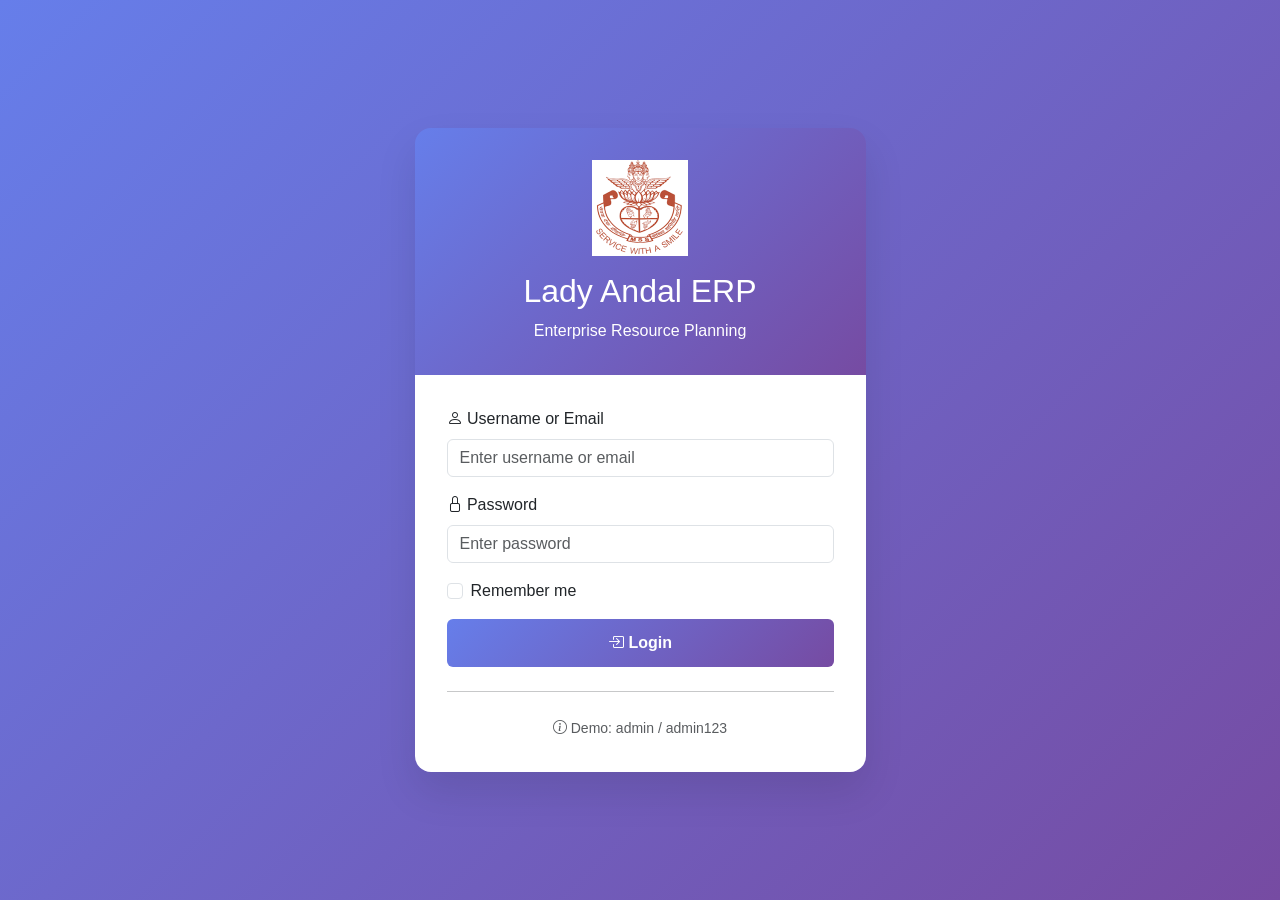
<file: frontend/index.html>
<!-- This is dashboard code on index.html -->

<!doctype html>
<html lang="en">
    <head>
        <meta charset="UTF-8" />
        <meta name="viewport" content="width=device-width, initial-scale=1.0" />
        <title>Lady Andal ERP - Login</title>
        <link rel="icon" type="image/png" href="/lady_andal.png" />
        <link
            href="https://cdn.jsdelivr.net/npm/bootstrap@5.3.0/dist/css/bootstrap.min.css"
            rel="stylesheet"
        />
        <link
            href="https://cdn.jsdelivr.net/npm/bootstrap-icons@1.11.0/font/bootstrap-icons.css"
            rel="stylesheet"
        />
        <style>
            * {
                margin: 0;
                padding: 0;
                box-sizing: border-box;
            }

            body {
                background: linear-gradient(135deg, #667eea 0%, #764ba2 100%);
                min-height: 100vh;
                display: flex;
                align-items: center;
                font-family: "Segoe UI", Tahoma, Geneva, Verdana, sans-serif;
            }

            .login-card {
                border-radius: 1rem;
                box-shadow: 0 20px 40px rgba(0, 0, 0, 0.1);
                overflow: hidden;
                animation: slideUp 0.5s ease;
            }

            @keyframes slideUp {
                from {
                    opacity: 0;
                    transform: translateY(30px);
                }
                to {
                    opacity: 1;
                    transform: translateY(0);
                }
            }

            .login-header {
                background: linear-gradient(135deg, #667eea 0%, #764ba2 100%);
                padding: 2rem;
                text-align: center;
                color: white;
            }

            .login-header i {
                font-size: 3rem;
                margin-bottom: 1rem;
            }

            .login-logo {
                width: 96px;
                height: 96px;
                object-fit: contain;
                margin-bottom: 1rem;
            }

            .login-body {
                padding: 2rem;
                background: white;
            }

            .form-control:focus {
                border-color: #667eea;
                box-shadow: 0 0 0 0.2rem rgba(102, 126, 234, 0.25);
            }

            .btn-login {
                background: linear-gradient(135deg, #667eea 0%, #764ba2 100%);
                border: none;
                padding: 0.75rem;
                font-weight: 600;
                transition: transform 0.2s;
            }

            .btn-login:hover {
                transform: translateY(-2px);
                background: linear-gradient(135deg, #5a67d8 0%, #6b46a0 100%);
            }

            .alert {
                animation: shake 0.5s ease;
            }

            @keyframes shake {
                0%,
                100% {
                    transform: translateX(0);
                }
                25% {
                    transform: translateX(-10px);
                }
                75% {
                    transform: translateX(10px);
                }
            }
        </style>
    </head>
    <body>
        <div class="container">
            <div class="row justify-content-center">
                <div class="col-md-6 col-lg-5">
                    <div class="login-card">
                        <div class="login-header">
                            <img
                                src="/lady_andal.png"
                                alt="Lady Andal logo"
                                class="login-logo"
                            />
                            <h2>Lady Andal ERP</h2>
                            <p class="mb-0">Enterprise Resource Planning</p>
                        </div>
                        <div class="login-body">
                            <div id="alertMessage"></div>

                            <form id="loginForm">
                                <div class="mb-3">
                                    <label for="username" class="form-label">
                                        <i class="bi bi-person"></i> Username or
                                        Email
                                    </label>
                                    <input
                                        type="text"
                                        class="form-control"
                                        id="username"
                                        placeholder="Enter username or email"
                                        required
                                    />
                                </div>
                                <div class="mb-3">
                                    <label for="password" class="form-label">
                                        <i class="bi bi-lock"></i> Password
                                    </label>
                                    <input
                                        type="password"
                                        class="form-control"
                                        id="password"
                                        placeholder="Enter password"
                                        required
                                    />
                                </div>
                                <div class="mb-3 form-check">
                                    <input
                                        type="checkbox"
                                        class="form-check-input"
                                        id="rememberMe"
                                    />
                                    <label
                                        class="form-check-label"
                                        for="rememberMe"
                                        >Remember me</label
                                    >
                                </div>
                                <button
                                    type="submit"
                                    class="btn btn-primary btn-login w-100"
                                    id="loginBtn"
                                >
                                    <i class="bi bi-box-arrow-in-right"></i>
                                    Login
                                </button>
                            </form>

                            <hr class="my-4" />

                            <div class="text-center">
                                <small class="text-muted">
                                    <i class="bi bi-info-circle"></i> Demo:
                                    admin / admin123
                                </small>
                            </div>
                        </div>
                    </div>
                </div>
            </div>
        </div>

        <script src="js/api.js"></script>
        <script src="js/auth.js"></script>
        <script>
            // Check if already logged in
            if (localStorage.getItem("token")) {
                window.location.href = "dashboard.html";
            }

            // Login form handler
            document
                .getElementById("loginForm")
                .addEventListener("submit", async (e) => {
                    e.preventDefault();

                    const username = document.getElementById("username").value;
                    const password = document.getElementById("password").value;
                    const rememberMe =
                        document.getElementById("rememberMe").checked;
                    const loginBtn = document.getElementById("loginBtn");

                    // Show loading state
                    loginBtn.disabled = true;
                    loginBtn.innerHTML =
                        '<span class="spinner-border spinner-border-sm me-2"></span>Logging in...';

                    try {
                        const response = await window.api.login(
                            username,
                            password,
                        );
                        if (response.access_token) {
                            localStorage.setItem(
                                "token",
                                response.access_token,
                            );
                            if (rememberMe) {
                                localStorage.setItem("rememberMe", "true");
                            }
                            showAlert(
                                "Login successful! Redirecting...",
                                "success",
                            );
                            setTimeout(() => {
                                window.location.href = "dashboard.html";
                            }, 1000);
                        }
                    } catch (error) {
                        showAlert(
                            error.message ||
                                "Login failed. Please check your credentials.",
                            "danger",
                        );
                        loginBtn.disabled = false;
                        loginBtn.innerHTML =
                            '<i class="bi bi-box-arrow-in-right"></i> Login';
                    }
                });

            function showAlert(message, type) {
                const alertDiv = document.getElementById("alertMessage");
                alertDiv.innerHTML = `
                <div class="alert alert-${type} alert-dismissible fade show" role="alert">
                    <i class="bi bi-${type === "success" ? "check-circle" : "exclamation-triangle"} me-2"></i>
                    ${message}
                    <button type="button" class="btn-close" data-bs-dismiss="alert"></button>
                </div>
            `;

                if (type === "success") {
                    setTimeout(() => {
                        const alert = alertDiv.querySelector(".alert");
                        if (alert) alert.classList.remove("show");
                    }, 3000);
                }
            }
        </script>
        <script src="https://cdn.jsdelivr.net/npm/bootstrap@5.3.0/dist/js/bootstrap.bundle.min.js"></script>
    </body>
</html>
</file>
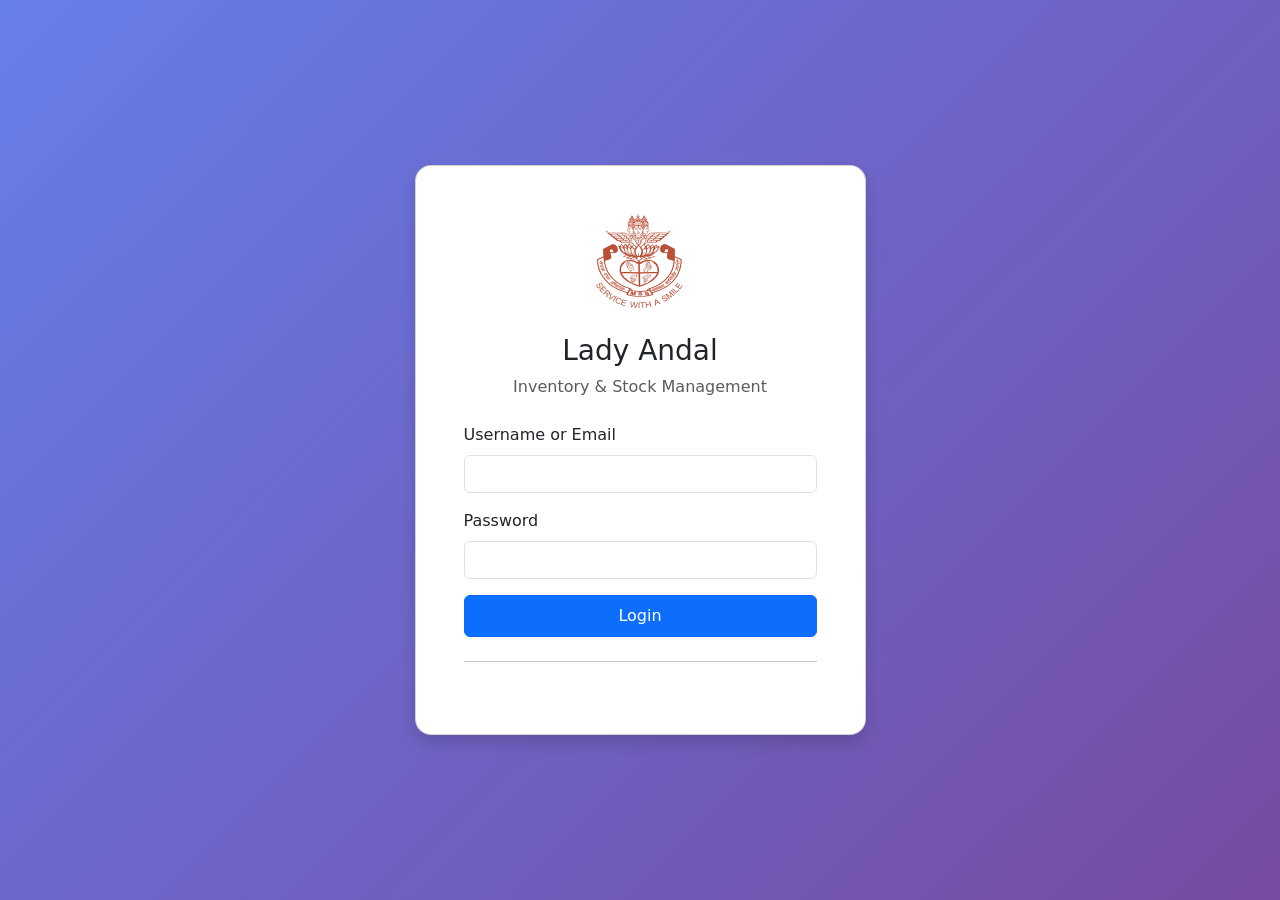
<file: frontend/audit.html>
<!doctype html>
<html lang="en">
    <head>
        <meta charset="UTF-8" />
        <meta name="viewport" content="width=device-width, initial-scale=1.0" />
        <title>Audit Trail - Lady Andal ERP</title>
        <link
            href="https://cdn.jsdelivr.net/npm/bootstrap@5.3.0/dist/css/bootstrap.min.css"
            rel="stylesheet"
        />
        <link
            href="https://cdn.jsdelivr.net/npm/bootstrap-icons@1.11.0/font/bootstrap-icons.css"
            rel="stylesheet"
        />
        <link href="css/style.css" rel="stylesheet" />
    </head>
    <body>
        <div class="container-fluid">
            <div class="row">
                <!-- Sidebar -->
                <nav
                    class="col-md-3 col-lg-2 d-md-block bg-dark sidebar vh-100"
                >
                    <div class="position-sticky pt-3">
                        <div
                            class="text-center text-white mb-4 pb-3 border-bottom"
                        >
                            <img src="assets/images/lady_andal.png" alt="Lady Andal Logo" style="width: 60px; height: 60px;">
                            <h5 class="mt-2">Lady Andal ERP</h5>
                            <small class="text-muted">v1.0.0</small>
                        </div>
                        <ul class="nav flex-column">
                            <li class="nav-item">
                                <a
                                    class="nav-link text-white"
                                    href="dashboard.html"
                                >
                                    <i class="bi bi-speedometer2 me-2"></i>
                                    Dashboard
                                </a>
                            </li>
                            <li class="nav-item">
                                <a
                                    class="nav-link text-white"
                                    href="inventory.html"
                                >
                                    <i class="bi bi-box-seam me-2"></i>
                                    Inventory
                                </a>
                            </li>
                            <li class="nav-item">
                                <a
                                    class="nav-link text-white"
                                    href="demands.html"
                                >
                                    <i class="bi bi-cart me-2"></i> Demands
                                </a>
                            </li>
                            <li class="nav-item">
                                <a
                                    class="nav-link text-white"
                                    href="transfers.html"
                                >
                                    <i class="bi bi-arrow-left-right me-2"></i>
                                    Transfers
                                </a>
                            </li>
                            <li class="nav-item">
                                <a
                                    class="nav-link text-white"
                                    href="reports.html"
                                >
                                    <i class="bi bi-graph-up me-2"></i> Reports
                                </a>
                            </li>
                            <li class="nav-item">
                                <a
                                    class="nav-link text-white active"
                                    href="audit.html"
                                >
                                    <i class="bi bi-journal-text me-2"></i>
                                    Audit Trail
                                </a>
                            </li>
                            <li class="nav-item">
                                <a
                                    class="nav-link text-white"
                                    href="settings.html"
                                >
                                    <i class="bi bi-gear me-2"></i> Settings
                                </a>
                            </li>
                            <li class="nav-item mt-5 pt-5">
                                <a
                                    class="nav-link text-white"
                                    href="#"
                                    id="logoutBtn"
                                >
                                    <i class="bi bi-box-arrow-right me-2"></i>
                                    Logout
                                </a>
                            </li>
                        </ul>
                    </div>
                </nav>

                <!-- Main content -->
                <main class="col-md-9 ms-sm-auto col-lg-10 px-md-4">
                    <div
                        class="d-flex justify-content-between flex-wrap flex-md-nowrap align-items-center pt-3 pb-2 mb-3 border-bottom"
                    >
                        <h1 class="h2">
                            <i class="bi bi-journal-text me-2"></i>Audit Trail
                        </h1>
                        <div class="btn-toolbar">
                            <button
                                class="btn btn-outline-primary"
                                id="exportAuditBtn"
                            >
                                <i class="bi bi-download"></i> Export Audit Log
                            </button>
                        </div>
                    </div>

                    <!-- Audit Summary Cards -->
                    <div class="row mb-4">
                        <div class="col-md-3 mb-3">
                            <div class="card bg-primary text-white">
                                <div class="card-body">
                                    <h6
                                        class="card-subtitle mb-2 text-white-50"
                                    >
                                        Total Activities
                                    </h6>
                                    <h3
                                        class="card-title mb-0"
                                        id="totalActivities"
                                    >
                                        0
                                    </h3>
                                </div>
                            </div>
                        </div>
                        <div class="col-md-3 mb-3">
                            <div class="card bg-warning text-white">
                                <div class="card-body">
                                    <h6
                                        class="card-subtitle mb-2 text-white-50"
                                    >
                                        Today's Activities
                                    </h6>
                                    <h3
                                        class="card-title mb-0"
                                        id="todayActivities"
                                    >
                                        0
                                    </h3>
                                </div>
                            </div>
                        </div>
                        <div class="col-md-3 mb-3">
                            <div class="card bg-info text-white">
                                <div class="card-body">
                                    <h6
                                        class="card-subtitle mb-2 text-white-50"
                                    >
                                        Unique Users
                                    </h6>
                                    <h3
                                        class="card-title mb-0"
                                        id="uniqueUsers"
                                    >
                                        0
                                    </h3>
                                </div>
                            </div>
                        </div>
                        <div class="col-md-3 mb-3">
                            <div class="card bg-danger text-white">
                                <div class="card-body">
                                    <h6
                                        class="card-subtitle mb-2 text-white-50"
                                    >
                                        Critical Events
                                    </h6>
                                    <h3
                                        class="card-title mb-0"
                                        id="criticalEvents"
                                    >
                                        0
                                    </h3>
                                </div>
                            </div>
                        </div>
                    </div>

                    <!-- Filters -->
                    <div class="card mb-4">
                        <div class="card-header">
                            <h5 class="mb-0">Filter Audit Logs</h5>
                        </div>
                        <div class="card-body">
                            <div class="row">
                                <div class="col-md-3 mb-2">
                                    <label class="form-label">Date Range</label>
                                    <input
                                        type="date"
                                        class="form-control"
                                        id="startDate"
                                    />
                                </div>
                                <div class="col-md-3 mb-2">
                                    <label class="form-label">&nbsp;</label>
                                    <input
                                        type="date"
                                        class="form-control"
                                        id="endDate"
                                    />
                                </div>
                                <div class="col-md-3 mb-2">
                                    <label class="form-label">User</label>
                                    <select class="form-select" id="userFilter">
                                        <option value="">All Users</option>
                                    </select>
                                </div>
                                <div class="col-md-3 mb-2">
                                    <label class="form-label"
                                        >Action Type</label
                                    >
                                    <select
                                        class="form-select"
                                        id="actionFilter"
                                    >
                                        <option value="">All Actions</option>
                                        <option value="LOGIN">Login</option>
                                        <option value="LOGOUT">Logout</option>
                                        <option value="CREATE_DEMAND">
                                            Create Demand
                                        </option>
                                        <option value="APPROVE_DEMAND">
                                            Approve Demand
                                        </option>
                                        <option value="STOCK_ENTRY">
                                            Stock Entry
                                        </option>
                                        <option value="STOCK_ADJUSTMENT">
                                            Stock Adjustment
                                        </option>
                                        <option value="CREATE_TRANSFER">
                                            Create Transfer
                                        </option>
                                        <option value="APPROVE_TRANSFER">
                                            Approve Transfer
                                        </option>
                                        <option value="UPDATE_USER">
                                            Update User
                                        </option>
                                        <option value="DELETE">Delete</option>
                                    </select>
                                </div>
                            </div>
                            <div class="row mt-2">
                                <div class="col-md-3 mb-2">
                                    <label class="form-label">Severity</label>
                                    <select
                                        class="form-select"
                                        id="severityFilter"
                                    >
                                        <option value="">All Severities</option>
                                        <option value="INFO">Info</option>
                                        <option value="WARNING">Warning</option>
                                        <option value="CRITICAL">
                                            Critical
                                        </option>
                                    </select>
                                </div>
                                <div class="col-md-6 mb-2">
                                    <label class="form-label">Search</label>
                                    <input
                                        type="text"
                                        class="form-control"
                                        id="searchInput"
                                        placeholder="Search in audit logs..."
                                    />
                                </div>
                                <div class="col-md-3 mb-2">
                                    <label class="form-label">&nbsp;</label>
                                    <button
                                        class="btn btn-primary w-100"
                                        id="applyFiltersBtn"
                                    >
                                        <i class="bi bi-search"></i> Apply
                                        Filters
                                    </button>
                                </div>
                            </div>
                        </div>
                    </div>

                    <!-- Audit Logs Table -->
                    <div class="card">
                        <div class="card-header">
                            <div class="row align-items-center">
                                <div class="col-md-6">
                                    <h5 class="mb-0">Audit Log Entries</h5>
                                </div>
                                <div class="col-md-6 text-end">
                                    <div class="btn-group">
                                        <button
                                            class="btn btn-sm btn-outline-secondary"
                                            id="refreshAuditBtn"
                                        >
                                            <i class="bi bi-arrow-repeat"></i>
                                            Refresh
                                        </button>
                                        <button
                                            class="btn btn-sm btn-outline-danger"
                                            id="clearFiltersBtn"
                                        >
                                            <i class="bi bi-x-circle"></i> Clear
                                            Filters
                                        </button>
                                    </div>
                                </div>
                            </div>
                        </div>
                        <div class="card-body">
                            <div class="table-responsive">
                                <table
                                    class="table table-hover"
                                    id="auditTable"
                                >
                                    <thead class="table-light">
                                        <tr>
                                            <th>Timestamp</th>
                                            <th>User</th>
                                            <th>Action</th>
                                            <th>Description</th>
                                            <th>IP Address</th>
                                            <th>Severity</th>
                                            <th>Details</th>
                                        </tr>
                                    </thead>
                                    <tbody id="auditBody">
                                        <tr>
                                            <td colspan="7" class="text-center">
                                                <div
                                                    class="spinner-border text-primary"
                                                    role="status"
                                                >
                                                    <span
                                                        class="visually-hidden"
                                                        >Loading...</span
                                                    >
                                                </div>
                                            </td>
                                        </tr>
                                    </tbody>
                                </table>
                            </div>
                            <!-- Pagination -->
                            <nav aria-label="Audit log pagination" class="mt-3">
                                <ul
                                    class="pagination justify-content-center"
                                    id="pagination"
                                ></ul>
                            </nav>
                        </div>
                    </div>
                </main>
            </div>
        </div>

        <!-- View Details Modal -->
        <div class="modal fade" id="detailsModal" tabindex="-1">
            <div class="modal-dialog modal-lg">
                <div class="modal-content">
                    <div class="modal-header">
                        <h5 class="modal-title">
                            <i class="bi bi-info-circle"></i> Audit Details
                        </h5>
                        <button
                            type="button"
                            class="btn-close"
                            data-bs-dismiss="modal"
                        ></button>
                    </div>
                    <div class="modal-body">
                        <div class="mb-3">
                            <strong>Timestamp:</strong>
                            <span id="detailTimestamp"></span>
                        </div>
                        <div class="mb-3">
                            <strong>User:</strong> <span id="detailUser"></span>
                        </div>
                        <div class="mb-3">
                            <strong>Action:</strong>
                            <span id="detailAction"></span>
                        </div>
                        <div class="mb-3">
                            <strong>IP Address:</strong>
                            <span id="detailIp"></span>
                        </div>
                        <div class="mb-3">
                            <strong>Old Value:</strong>
                            <pre
                                id="detailOldValue"
                                class="bg-light p-2 rounded"
                                style="max-height: 200px; overflow: auto"
                            ></pre>
                        </div>
                        <div class="mb-3">
                            <strong>New Value:</strong>
                            <pre
                                id="detailNewValue"
                                class="bg-light p-2 rounded"
                                style="max-height: 200px; overflow: auto"
                            ></pre>
                        </div>
                    </div>
                    <div class="modal-footer">
                        <button
                            type="button"
                            class="btn btn-secondary"
                            data-bs-dismiss="modal"
                        >
                            Close
                        </button>
                    </div>
                </div>
            </div>
        </div>

        <script src="js/api.js"></script>
        <script src="js/auth.js"></script>
        <script src="js/audit.js"></script>
        <script src="https://cdn.jsdelivr.net/npm/bootstrap@5.3.0/dist/js/bootstrap.bundle.min.js"></script>
    </body>
</html>
</file>
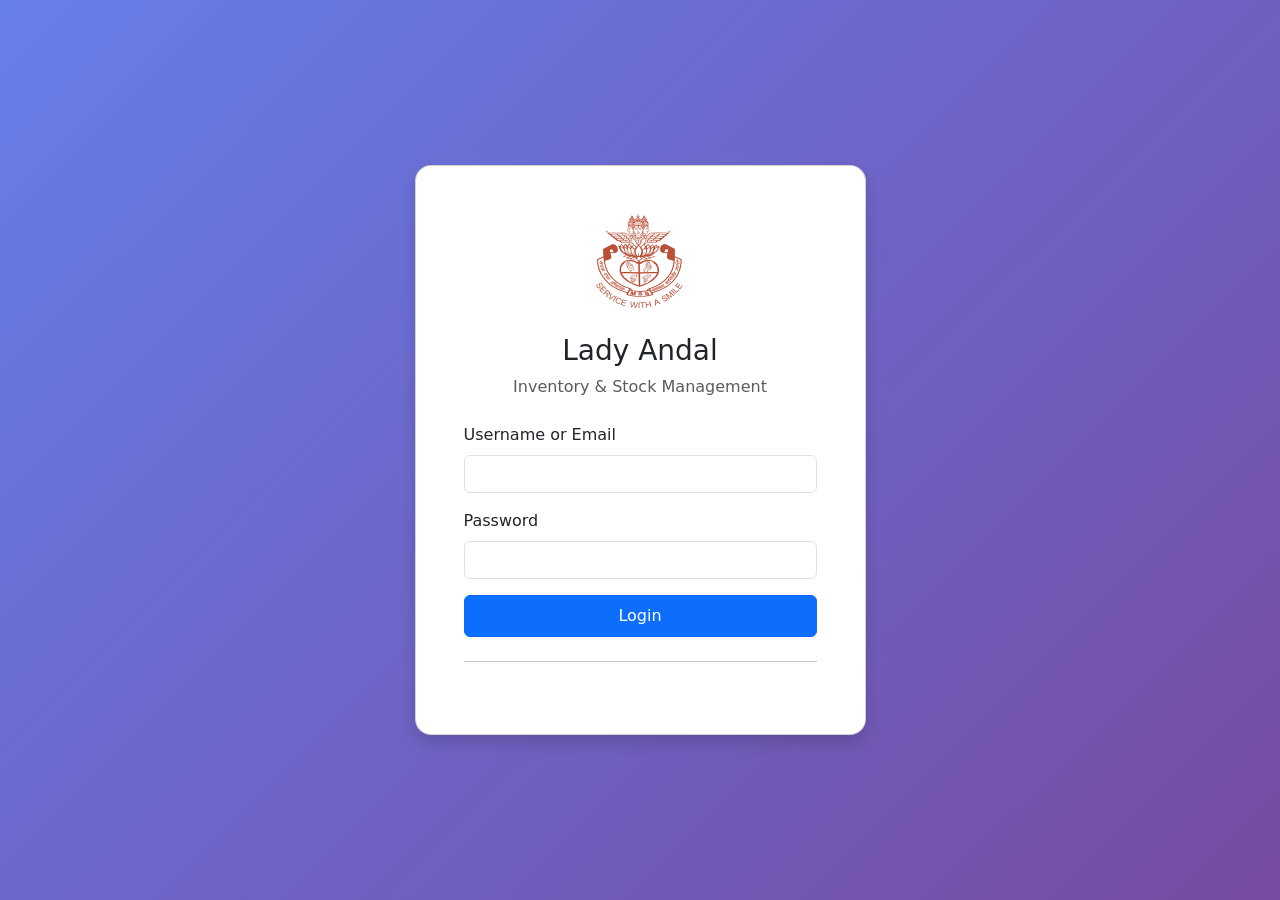
<file: frontend/demands.html>
<!-- This file is the demands page -->

<!doctype html>
<html lang="en">
    <head>
        <meta charset="UTF-8" />
        <meta name="viewport" content="width=device-width, initial-scale=1.0" />
        <title>Demands - Lady Andal ERP</title>
        <link
            href="https://cdn.jsdelivr.net/npm/bootstrap@5.3.0/dist/css/bootstrap.min.css"
            rel="stylesheet"
        />
        <link
            href="https://cdn.jsdelivr.net/npm/bootstrap-icons@1.11.0/font/bootstrap-icons.css"
            rel="stylesheet"
        />
    </head>
    <body>
        <div class="container-fluid">
            <div class="row">
                <!-- Sidebar (same as index.html) -->
                <nav
                    class="col-md-3 col-lg-2 d-md-block bg-dark sidebar vh-100"
                >
                    <!-- Same sidebar code -->
                </nav>

                <!-- Main content -->
                <main class="col-md-9 ms-sm-auto col-lg-10 px-md-4">
                    <div
                        class="d-flex justify-content-between flex-wrap flex-md-nowrap align-items-center pt-3 pb-2 mb-3 border-bottom"
                    >
                        <div class="d-flex align-items-center gap-2">
                            <a href="dashboard.html" class="btn btn-outline-secondary">
                                <i class="bi bi-arrow-left"></i> Back
                            </a>
                            <h1 class="h2 mb-0">Demands</h1>
                        </div>
                        <button
                            class="btn btn-primary"
                            data-bs-toggle="modal"
                            data-bs-target="#createDemandModal"
                        >
                            <i class="bi bi-plus-circle"></i> Create Demand
                        </button>
                    </div>

                    <!-- Tabs -->
                    <ul class="nav nav-tabs mb-3">
                        <li class="nav-item">
                            <a
                                class="nav-link active"
                                data-bs-toggle="tab"
                                href="#myDemands"
                                >My Demands</a
                            >
                        </li>
                        <li class="nav-item">
                            <a
                                class="nav-link"
                                data-bs-toggle="tab"
                                href="#pendingApprovals"
                                >Pending Approvals</a
                            >
                        </li>
                    </ul>

                    <div class="tab-content">
                        <!-- My Demands Tab -->
                        <div class="tab-pane fade show active" id="myDemands">
                            <div class="card">
                                <div class="card-body">
                                    <div class="table-responsive">
                                        <table class="table" id="demandsTable">
                                            <thead>
                                                <tr>
                                                    <th>Demand #</th>
                                                    <th>Date</th>
                                                    <th>Status</th>
                                                    <th>Total Qty</th>
                                                    <th>Actions</th>
                                                </tr>
                                            </thead>
                                            <tbody id="demandsBody">
                                                <tr>
                                                    <td
                                                        colspan="5"
                                                        class="text-center"
                                                    >
                                                        Loading...
                                                    </td>
                                                </tr>
                                            </tbody>
                                        </table>
                                    </div>
                                </div>
                            </div>
                        </div>

                        <!-- Pending Approvals Tab -->
                        <div class="tab-pane fade" id="pendingApprovals">
                            <div class="card">
                                <div class="card-body">
                                    <div class="table-responsive">
                                        <table class="table" id="pendingTable">
                                            <thead>
                                                <tr>
                                                    <th>Demand #</th>
                                                    <th>Requestor</th>
                                                    <th>Date</th>
                                                    <th>Total Qty</th>
                                                    <th>Actions</th>
                                                </tr>
                                            </thead>
                                            <tbody id="pendingBody">
                                                <tr>
                                                    <td
                                                        colspan="5"
                                                        class="text-center"
                                                    >
                                                        Loading...
                                                    </td>
                                                </tr>
                                            </tbody>
                                        </table>
                                    </div>
                                </div>
                            </div>
                        </div>
                    </div>
                </main>
            </div>
        </div>

        <!-- Create Demand Modal -->
        <div class="modal fade" id="createDemandModal" tabindex="-1">
            <div class="modal-dialog modal-lg">
                <div class="modal-content">
                    <div class="modal-header">
                        <h5 class="modal-title">Create New Demand</h5>
                        <button
                            type="button"
                            class="btn-close"
                            data-bs-dismiss="modal"
                        ></button>
                    </div>
                    <div class="modal-body">
                        <form id="demandForm">
                            <div class="row mb-3">
                                <div class="col-md-6">
                                    <label class="form-label">Location</label>
                                    <select
                                        class="form-select"
                                        id="locationId"
                                        required
                                    >
                                        <option value="1">
                                            Chennai - Nungambakkam
                                        </option>
                                        <option value="2">
                                            Chennai - Tambaram
                                        </option>
                                        <option value="3">
                                            Coimbatore - RS Puram
                                        </option>
                                    </select>
                                </div>
                                <div class="col-md-6">
                                    <label class="form-label">Department</label>
                                    <select
                                        class="form-select"
                                        id="departmentId"
                                        required
                                    >
                                        <option value="1">
                                            Administration
                                        </option>
                                        <option value="2">Academics</option>
                                        <option value="3">Operations</option>
                                    </select>
                                </div>
                            </div>
                            <div class="row mb-3">
                                <div class="col-md-6">
                                    <label class="form-label">Priority</label>
                                    <select class="form-select" id="priority">
                                        <option value="NORMAL">Normal</option>
                                        <option value="HIGH">High</option>
                                        <option value="URGENT">Urgent</option>
                                    </select>
                                </div>
                                <div class="col-md-6">
                                    <label class="form-label"
                                        >Required By</label
                                    >
                                    <input
                                        type="date"
                                        class="form-control"
                                        id="requiredByDate"
                                    />
                                </div>
                            </div>

                            <h6>Items</h6>
                            <div id="itemsContainer">
                                <div class="row mb-2 item-row">
                                    <div class="col-md-8">
                                        <select
                                            class="form-select product-select"
                                            required
                                        >
                                            <option value="">
                                                Select Product
                                            </option>
                                        </select>
                                    </div>
                                    <div class="col-md-3">
                                        <input
                                            type="number"
                                            class="form-control quantity"
                                            placeholder="Quantity"
                                            required
                                        />
                                    </div>
                                    <div class="col-md-1">
                                        <button
                                            type="button"
                                            class="btn btn-danger remove-item"
                                        >
                                            ×
                                        </button>
                                    </div>
                                </div>
                            </div>
                            <button
                                type="button"
                                class="btn btn-secondary btn-sm"
                                id="addItemBtn"
                            >
                                + Add Item
                            </button>

                            <div class="mt-3">
                                <label class="form-label">Remarks</label>
                                <textarea
                                    class="form-control"
                                    id="remarks"
                                    rows="2"
                                ></textarea>
                            </div>
                        </form>
                    </div>
                    <div class="modal-footer">
                        <button
                            type="button"
                            class="btn btn-secondary"
                            data-bs-dismiss="modal"
                        >
                            Cancel
                        </button>
                        <button
                            type="button"
                            class="btn btn-primary"
                            id="submitDemandBtn"
                        >
                            Submit Demand
                        </button>
                    </div>
                </div>
            </div>
        </div>

        <script src="js/api.js"></script>
        <script src="js/auth.js"></script>
        <script src="js/demands.js"></script>
        <script src="https://cdn.jsdelivr.net/npm/bootstrap@5.3.0/dist/js/bootstrap.bundle.min.js"></script>
    </body>
</html>
</file>
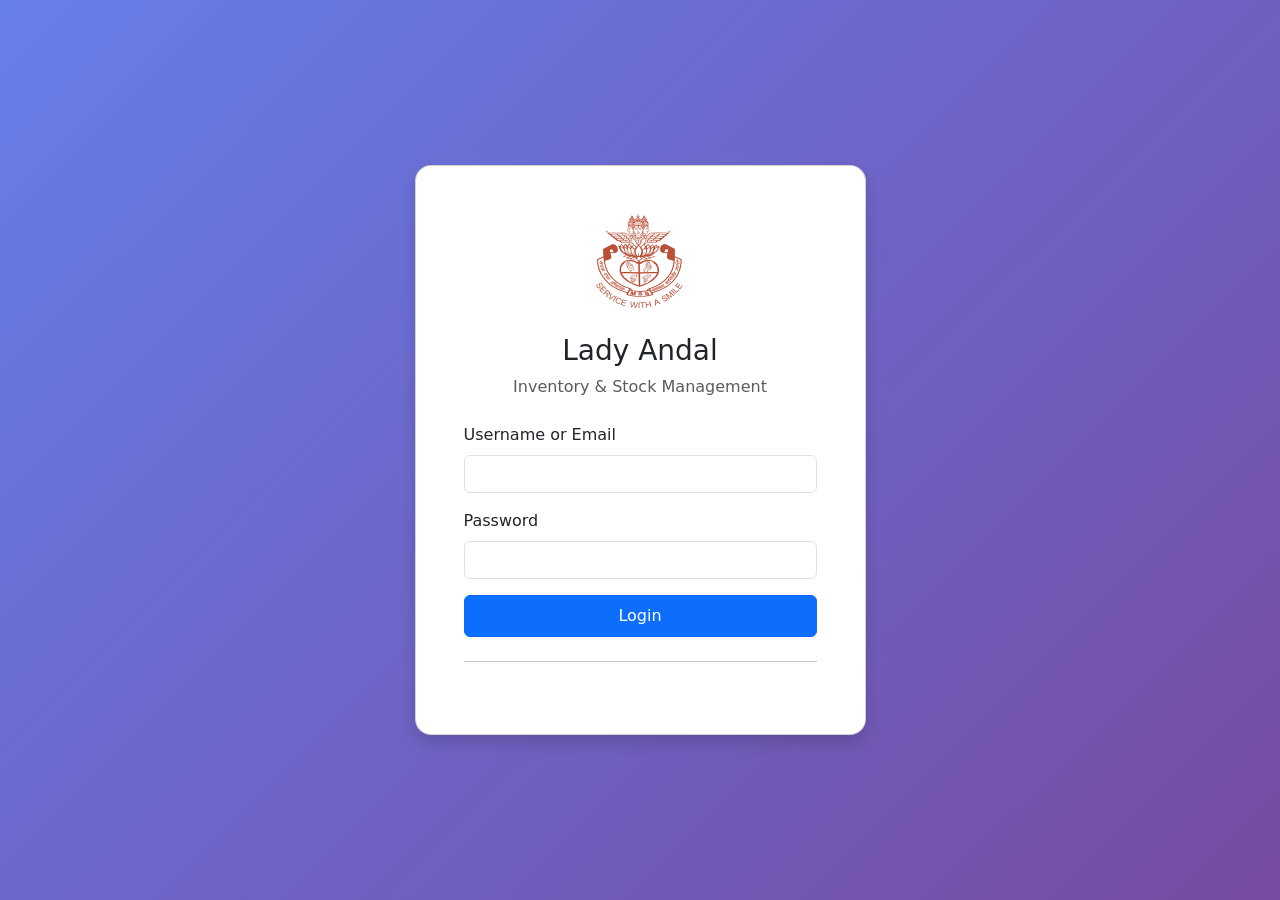
<file: frontend/inventory.html>
<!doctype html>
<html lang="en">
    <head>
        <meta charset="UTF-8" />
        <meta name="viewport" content="width=device-width, initial-scale=1.0" />
        <title>Inventory Management - Lady Andal ERP</title>
        <link
            href="https://cdn.jsdelivr.net/npm/bootstrap@5.3.0/dist/css/bootstrap.min.css"
            rel="stylesheet"
        />
        <link
            href="https://cdn.jsdelivr.net/npm/bootstrap-icons@1.11.0/font/bootstrap-icons.css"
            rel="stylesheet"
        />
        <link href="css/style.css" rel="stylesheet" />
    </head>
    <body>
        <div class="container-fluid">
            <div class="row">
                <!-- Sidebar -->
                <nav
                    class="col-md-3 col-lg-2 d-md-block bg-dark sidebar vh-100"
                >
                    <div class="position-sticky pt-3">
                        <div
                            class="text-center text-white mb-4 pb-3 border-bottom"
                        >
                            <img src="assets/images/lady_andal.png" alt="Lady Andal Logo" style="width: 60px; height: 60px;">
                            <h5 class="mt-2">Lady Andal ERP</h5>
                            <small class="text-muted">v1.0.0</small>
                        </div>
                        <ul class="nav flex-column">
                            <li class="nav-item">
                                <a
                                    class="nav-link text-white"
                                    href="dashboard.html"
                                >
                                    <i class="bi bi-speedometer2 me-2"></i>
                                    Dashboard
                                </a>
                            </li>
                            <li class="nav-item">
                                <a
                                    class="nav-link text-white active"
                                    href="inventory.html"
                                >
                                    <i class="bi bi-box-seam me-2"></i>
                                    Inventory
                                </a>
                            </li>
                            <li class="nav-item">
                                <a
                                    class="nav-link text-white"
                                    href="demands.html"
                                >
                                    <i class="bi bi-cart me-2"></i> Demands
                                </a>
                            </li>
                            <li class="nav-item">
                                <a
                                    class="nav-link text-white"
                                    href="transfers.html"
                                >
                                    <i class="bi bi-arrow-left-right me-2"></i>
                                    Transfers
                                </a>
                            </li>
                            <li class="nav-item">
                                <a
                                    class="nav-link text-white"
                                    href="reports.html"
                                >
                                    <i class="bi bi-graph-up me-2"></i> Reports
                                </a>
                            </li>
                            <li class="nav-item">
                                <a
                                    class="nav-link text-white"
                                    href="audit.html"
                                >
                                    <i class="bi bi-journal-text me-2"></i>
                                    Audit Trail
                                </a>
                            </li>
                            <li class="nav-item">
                                <a
                                    class="nav-link text-white"
                                    href="settings.html"
                                >
                                    <i class="bi bi-gear me-2"></i> Settings
                                </a>
                            </li>
                            <li class="nav-item mt-5 pt-5">
                                <a
                                    class="nav-link text-white"
                                    href="#"
                                    id="logoutBtn"
                                >
                                    <i class="bi bi-box-arrow-right me-2"></i>
                                    Logout
                                </a>
                            </li>
                        </ul>
                    </div>
                </nav>

                <!-- Main content -->
                <main class="col-md-9 ms-sm-auto col-lg-10 px-md-4">
                    <div
                        class="d-flex justify-content-between flex-wrap flex-md-nowrap align-items-center pt-3 pb-2 mb-3 border-bottom"
                    >
                        <h1 class="h2">
                            <i class="bi bi-box-seam me-2"></i>Inventory
                            Management
                        </h1>
                        <div class="btn-toolbar mb-2 mb-md-0">
                            <button
                                class="btn btn-primary me-2"
                                data-bs-toggle="modal"
                                data-bs-target="#stockEntryModal"
                            >
                                <i class="bi bi-plus-circle"></i> Stock Entry
                            </button>
                            <button
                                class="btn btn-success"
                                data-bs-toggle="modal"
                                data-bs-target="#productModal"
                            >
                                <i class="bi bi-plus-lg"></i> Add Product
                            </button>
                        </div>
                    </div>

                    <!-- Tabs -->
                    <ul
                        class="nav nav-tabs mb-3"
                        id="inventoryTab"
                        role="tablist"
                    >
                        <li class="nav-item" role="presentation">
                            <button
                                class="nav-link active"
                                data-bs-toggle="tab"
                                data-bs-target="#currentStock"
                                type="button"
                            >
                                <i class="bi bi-list-ul"></i> Current Stock
                            </button>
                        </li>
                        <li class="nav-item" role="presentation">
                            <button
                                class="nav-link"
                                data-bs-toggle="tab"
                                data-bs-target="#products"
                                type="button"
                            >
                                <i class="bi bi-grid-3x3-gap"></i> Products
                            </button>
                        </li>
                        <li class="nav-item" role="presentation">
                            <button
                                class="nav-link"
                                data-bs-toggle="tab"
                                data-bs-target="#stockLedger"
                                type="button"
                            >
                                <i class="bi bi-journal-bookmark-fill"></i>
                                Stock Ledger
                            </button>
                        </li>
                        <li class="nav-item" role="presentation">
                            <button
                                class="nav-link"
                                data-bs-toggle="tab"
                                data-bs-target="#adjustments"
                                type="button"
                            >
                                <i class="bi bi-sliders2"></i> Adjustments
                            </button>
                        </li>
                    </ul>

                    <div class="tab-content">
                        <!-- Current Stock Tab -->
                        <div
                            class="tab-pane fade show active"
                            id="currentStock"
                        >
                            <div class="card">
                                <div class="card-header">
                                    <div class="row align-items-center">
                                        <div class="col-md-6">
                                            <h5 class="mb-0">
                                                Current Stock Levels
                                            </h5>
                                        </div>
                                        <div class="col-md-6">
                                            <div class="input-group">
                                                <input
                                                    type="text"
                                                    class="form-control"
                                                    id="stockSearch"
                                                    placeholder="Search products..."
                                                />
                                                <select
                                                    class="form-select"
                                                    id="locationFilter"
                                                    style="max-width: 200px"
                                                >
                                                    <option value="">
                                                        All Locations
                                                    </option>
                                                    <option value="1">
                                                        Chennai - Nungambakkam
                                                    </option>
                                                    <option value="2">
                                                        Chennai - Tambaram
                                                    </option>
                                                    <option value="3">
                                                        Coimbatore - RS Puram
                                                    </option>
                                                </select>
                                                <button
                                                    class="btn btn-outline-secondary"
                                                    type="button"
                                                    id="refreshStockBtn"
                                                >
                                                    <i
                                                        class="bi bi-arrow-repeat"
                                                    ></i>
                                                </button>
                                            </div>
                                        </div>
                                    </div>
                                </div>
                                <div class="card-body">
                                    <div class="table-responsive">
                                        <table
                                            class="table table-hover"
                                            id="stockTable"
                                        >
                                            <thead class="table-light">
                                                <tr>
                                                    <th>Product Code</th>
                                                    <th>Product Name</th>
                                                    <th>Category</th>
                                                    <th>Location</th>
                                                    <th>Current Stock</th>
                                                    <th>Min Stock</th>
                                                    <th>Status</th>
                                                    <th>Actions</th>
                                                </tr>
                                            </thead>
                                            <tbody id="stockBody">
                                                <tr>
                                                    <td
                                                        colspan="8"
                                                        class="text-center"
                                                    >
                                                        <div
                                                            class="spinner-border text-primary"
                                                            role="status"
                                                        >
                                                            <span
                                                                class="visually-hidden"
                                                                >Loading...</span
                                                            >
                                                        </div>
                                                    </td>
                                                </tr>
                                            </tbody>
                                        </table>
                                    </div>
                                </div>
                            </div>
                        </div>

                        <!-- Products Tab -->
                        <div class="tab-pane fade" id="products">
                            <div class="card">
                                <div class="card-header">
                                    <div class="row">
                                        <div class="col-md-6">
                                            <h5 class="mb-0">Product Master</h5>
                                        </div>
                                        <div class="col-md-6 text-end">
                                            <button
                                                class="btn btn-sm btn-primary"
                                                data-bs-toggle="modal"
                                                data-bs-target="#productModal"
                                            >
                                                <i
                                                    class="bi bi-plus-circle"
                                                ></i>
                                                New Product
                                            </button>
                                        </div>
                                    </div>
                                </div>
                                <div class="card-body">
                                    <div class="table-responsive">
                                        <table
                                            class="table table-hover"
                                            id="productsTable"
                                        >
                                            <thead class="table-light">
                                                <tr>
                                                    <th>Code</th>
                                                    <th>Name</th>
                                                    <th>Category</th>
                                                    <th>Unit</th>
                                                    <th>Min Stock</th>
                                                    <th>Max Stock</th>
                                                    <th>Status</th>
                                                    <th>Actions</th>
                                                </tr>
                                            </thead>
                                            <tbody id="productsBody">
                                                <tr>
                                                    <td
                                                        colspan="8"
                                                        class="text-center"
                                                    >
                                                        Loading...
                                                    </td>
                                                </tr>
                                            </tbody>
                                        </table>
                                    </div>
                                </div>
                            </div>
                        </div>

                        <!-- Stock Ledger Tab -->
                        <div class="tab-pane fade" id="stockLedger">
                            <div class="card">
                                <div class="card-header">
                                    <div class="row">
                                        <div class="col-md-4">
                                            <select
                                                class="form-select"
                                                id="ledgerProductSelect"
                                            >
                                                <option value="">
                                                    Select Product
                                                </option>
                                            </select>
                                        </div>
                                        <div class="col-md-3">
                                            <input
                                                type="date"
                                                class="form-control"
                                                id="ledgerStartDate"
                                                placeholder="Start Date"
                                            />
                                        </div>
                                        <div class="col-md-3">
                                            <input
                                                type="date"
                                                class="form-control"
                                                id="ledgerEndDate"
                                                placeholder="End Date"
                                            />
                                        </div>
                                        <div class="col-md-2">
                                            <button
                                                class="btn btn-primary w-100"
                                                id="viewLedgerBtn"
                                            >
                                                <i class="bi bi-search"></i>
                                                View
                                            </button>
                                        </div>
                                    </div>
                                </div>
                                <div class="card-body">
                                    <div class="table-responsive">
                                        <table
                                            class="table table-sm"
                                            id="ledgerTable"
                                        >
                                            <thead class="table-light">
                                                <tr>
                                                    <th>Date</th>
                                                    <th>Transaction Type</th>
                                                    <th>In Qty</th>
                                                    <th>Out Qty</th>
                                                    <th>Balance</th>
                                                    <th>Reference</th>
                                                    <th>Remarks</th>
                                                </tr>
                                            </thead>
                                            <tbody id="ledgerBody">
                                                <tr>
                                                    <td
                                                        colspan="7"
                                                        class="text-center"
                                                    >
                                                        Select a product to view
                                                        ledger
                                                    </td>
                                                </tr>
                                            </tbody>
                                        </table>
                                    </div>
                                </div>
                            </div>
                        </div>

                        <!-- Adjustments Tab -->
                        <div class="tab-pane fade" id="adjustments">
                            <div class="card">
                                <div class="card-header">
                                    <h5 class="mb-0">Stock Adjustments</h5>
                                </div>
                                <div class="card-body">
                                    <form id="adjustmentForm">
                                        <div class="row mb-3">
                                            <div class="col-md-4">
                                                <label class="form-label"
                                                    >Product *</label
                                                >
                                                <select
                                                    class="form-select"
                                                    id="adjProductId"
                                                    required
                                                >
                                                    <option value="">
                                                        Select Product
                                                    </option>
                                                </select>
                                            </div>
                                            <div class="col-md-3">
                                                <label class="form-label"
                                                    >Location *</label
                                                >
                                                <select
                                                    class="form-select"
                                                    id="adjLocationId"
                                                    required
                                                >
                                                    <option value="1">
                                                        Chennai - Nungambakkam
                                                    </option>
                                                    <option value="2">
                                                        Chennai - Tambaram
                                                    </option>
                                                    <option value="3">
                                                        Coimbatore - RS Puram
                                                    </option>
                                                </select>
                                            </div>
                                            <div class="col-md-2">
                                                <label class="form-label"
                                                    >Adjustment Type *</label
                                                >
                                                <select
                                                    class="form-select"
                                                    id="adjType"
                                                    required
                                                >
                                                    <option value="ADD">
                                                        Add Stock (+)
                                                    </option>
                                                    <option value="REMOVE">
                                                        Remove Stock (-)
                                                    </option>
                                                </select>
                                            </div>
                                            <div class="col-md-3">
                                                <label class="form-label"
                                                    >Quantity *</label
                                                >
                                                <input
                                                    type="number"
                                                    class="form-control"
                                                    id="adjQuantity"
                                                    required
                                                />
                                            </div>
                                        </div>
                                        <div class="row mb-3">
                                            <div class="col-12">
                                                <label class="form-label"
                                                    >Reason *</label
                                                >
                                                <textarea
                                                    class="form-control"
                                                    id="adjReason"
                                                    rows="2"
                                                    required
                                                    placeholder="Reason for adjustment..."
                                                ></textarea>
                                            </div>
                                        </div>
                                        <div class="row">
                                            <div class="col-12">
                                                <button
                                                    type="submit"
                                                    class="btn btn-primary"
                                                >
                                                    <i
                                                        class="bi bi-check-circle"
                                                    ></i>
                                                    Apply Adjustment
                                                </button>
                                                <button
                                                    type="reset"
                                                    class="btn btn-secondary"
                                                >
                                                    Reset
                                                </button>
                                            </div>
                                        </div>
                                    </form>
                                </div>
                            </div>
                        </div>
                    </div>
                </main>
            </div>
        </div>

        <!-- Stock Entry Modal -->
        <div class="modal fade" id="stockEntryModal" tabindex="-1">
            <div class="modal-dialog">
                <div class="modal-content">
                    <div class="modal-header">
                        <h5 class="modal-title">
                            <i class="bi bi-plus-circle"></i> Stock Entry
                        </h5>
                        <button
                            type="button"
                            class="btn-close"
                            data-bs-dismiss="modal"
                        ></button>
                    </div>
                    <div class="modal-body">
                        <form id="stockEntryForm">
                            <div class="mb-3">
                                <label class="form-label">Product *</label>
                                <select
                                    class="form-select"
                                    id="entryProductId"
                                    required
                                >
                                    <option value="">Select Product</option>
                                </select>
                            </div>
                            <div class="mb-3">
                                <label class="form-label">Location *</label>
                                <select
                                    class="form-select"
                                    id="entryLocationId"
                                    required
                                >
                                    <option value="1">
                                        Chennai - Nungambakkam
                                    </option>
                                    <option value="2">
                                        Chennai - Tambaram
                                    </option>
                                    <option value="3">
                                        Coimbatore - RS Puram
                                    </option>
                                </select>
                            </div>
                            <div class="mb-3">
                                <label class="form-label">Quantity *</label>
                                <input
                                    type="number"
                                    class="form-control"
                                    id="entryQuantity"
                                    required
                                />
                            </div>
                            <div class="mb-3">
                                <label class="form-label">Reference Type</label>
                                <select class="form-select" id="entryRefType">
                                    <option value="PURCHASE">Purchase</option>
                                    <option value="TRANSFER">Transfer</option>
                                    <option value="RETURN">Return</option>
                                    <option value="OTHER">Other</option>
                                </select>
                            </div>
                            <div class="mb-3">
                                <label class="form-label">Remarks</label>
                                <textarea
                                    class="form-control"
                                    id="entryRemarks"
                                    rows="2"
                                ></textarea>
                            </div>
                        </form>
                    </div>
                    <div class="modal-footer">
                        <button
                            type="button"
                            class="btn btn-secondary"
                            data-bs-dismiss="modal"
                        >
                            Cancel
                        </button>
                        <button
                            type="button"
                            class="btn btn-primary"
                            id="saveStockEntryBtn"
                        >
                            Save Entry
                        </button>
                    </div>
                </div>
            </div>
        </div>

        <!-- Product Modal -->
        <div class="modal fade" id="productModal" tabindex="-1">
            <div class="modal-dialog">
                <div class="modal-content">
                    <div class="modal-header">
                        <h5 class="modal-title">
                            <i class="bi bi-box"></i> Add/Edit Product
                        </h5>
                        <button
                            type="button"
                            class="btn-close"
                            data-bs-dismiss="modal"
                        ></button>
                    </div>
                    <div class="modal-body">
                        <form id="productForm">
                            <div class="mb-3">
                                <label class="form-label">Product Code *</label>
                                <input
                                    type="text"
                                    class="form-control"
                                    id="productCode"
                                    required
                                />
                            </div>
                            <div class="mb-3">
                                <label class="form-label">Product Name *</label>
                                <input
                                    type="text"
                                    class="form-control"
                                    id="productName"
                                    required
                                />
                            </div>
                            <div class="mb-3">
                                <label class="form-label">Category</label>
                                <select
                                    class="form-select"
                                    id="productCategory"
                                >
                                    <option value="">Select Category</option>
                                </select>
                            </div>
                            <div class="mb-3">
                                <label class="form-label">Unit *</label>
                                <select
                                    class="form-select"
                                    id="productUnit"
                                    required
                                >
                                    <option value="PCS">Pieces (PCS)</option>
                                    <option value="KG">Kilogram (KG)</option>
                                    <option value="LTR">Liter (LTR)</option>
                                    <option value="BOX">Box (BOX)</option>
                                    <option value="PKT">Packet (PKT)</option>
                                </select>
                            </div>
                            <div class="row">
                                <div class="col-md-6">
                                    <label class="form-label">Min Stock</label>
                                    <input
                                        type="number"
                                        class="form-control"
                                        id="productMinStock"
                                        value="0"
                                    />
                                </div>
                                <div class="col-md-6">
                                    <label class="form-label">Max Stock</label>
                                    <input
                                        type="number"
                                        class="form-control"
                                        id="productMaxStock"
                                        value="0"
                                    />
                                </div>
                            </div>
                        </form>
                    </div>
                    <div class="modal-footer">
                        <button
                            type="button"
                            class="btn btn-secondary"
                            data-bs-dismiss="modal"
                        >
                            Cancel
                        </button>
                        <button
                            type="button"
                            class="btn btn-primary"
                            id="saveProductBtn"
                        >
                            Save Product
                        </button>
                    </div>
                </div>
            </div>
        </div>

        <script src="js/api.js"></script>
        <script src="js/auth.js"></script>
        <script src="js/inventory.js"></script>
        <script src="https://cdn.jsdelivr.net/npm/bootstrap@5.3.0/dist/js/bootstrap.bundle.min.js"></script>
    </body>
</html>
</file>
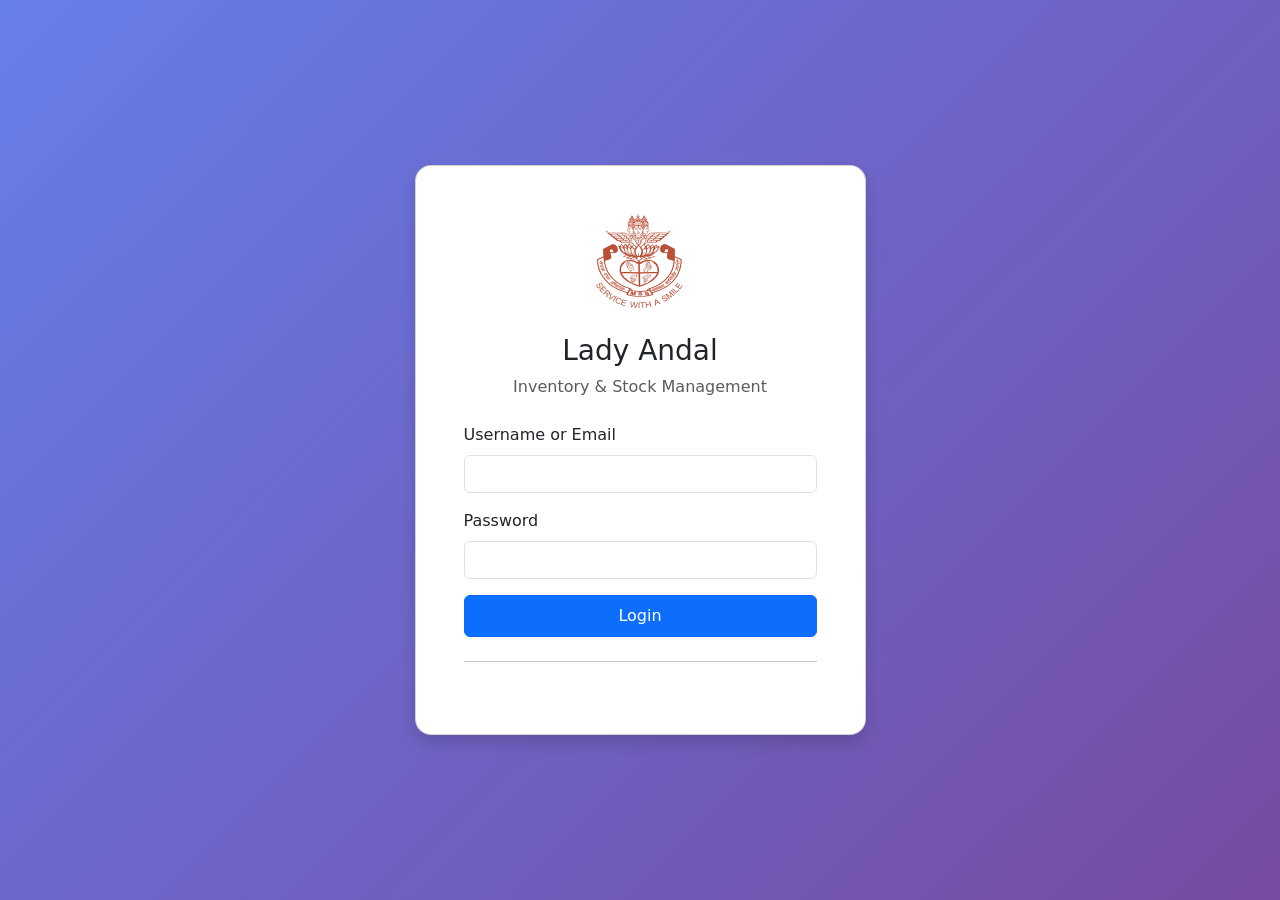
<file: frontend/login.html>
<!doctype html>
<html lang="en">
    <head>
        <meta charset="UTF-8" />
        <meta name="viewport" content="width=device-width, initial-scale=1.0" />
        <title>Lady Andal - Login</title>
        <link rel="icon" type="image/png" href="/lady_andal.png" />
        <!-- Bootstrap 5 CSS -->
        <link
            href="https://cdn.jsdelivr.net/npm/bootstrap@5.3.0/dist/css/bootstrap.min.css"
            rel="stylesheet"
        />
        <!-- Bootstrap Icons -->
        <link
            href="https://cdn.jsdelivr.net/npm/bootstrap-icons@1.11.0/font/bootstrap-icons.css"
            rel="stylesheet"
        />
        <style>
            body {
                background: linear-gradient(135deg, #667eea 0%, #764ba2 100%);
                min-height: 100vh;
                display: flex;
                align-items: center;
            }
            .card {
                border-radius: 1rem;
                box-shadow: 0 0.5rem 1rem rgba(0, 0, 0, 0.15);
            }
            .login-logo {
                width: 96px;
                height: 96px;
                object-fit: contain;
            }
        </style>
    </head>
    <body>
        <div class="container">
            <div class="row justify-content-center">
                <div class="col-md-6 col-lg-5">
                    <div class="card">
                        <div class="card-body p-5">
                            <div class="text-center mb-4">
                                <img
                                    src="/lady_andal.png"
                                    alt="Lady Andal logo"
                                    class="login-logo mb-3"
                                />
                                <h3 class="mt-2">Lady Andal</h3>
                                <p class="text-muted">
                                    Inventory & Stock Management
                                </p>
                            </div>

                            <div id="alertMessage"></div>

                            <form id="loginForm">
                                <div class="mb-3">
                                    <label for="username" class="form-label"
                                        >Username or Email</label
                                    >
                                    <input
                                        type="text"
                                        class="form-control"
                                        id="username"
                                        required
                                    />
                                </div>
                                <div class="mb-3">
                                    <label for="password" class="form-label"
                                        >Password</label
                                    >
                                    <input
                                        type="password"
                                        class="form-control"
                                        id="password"
                                        required
                                    />
                                </div>
                                <button
                                    type="submit"
                                    class="btn btn-primary w-100 py-2"
                                >
                                    Login
                                </button>
                            </form>

                            <hr class="my-4" />

                            <div class="text-center">
                                <small class="text-muted"
                                    ></small
                                >
                            </div>
                        </div>
                    </div>
                </div>
            </div>
        </div>

        <script src="js/api.js"></script>
        <script src="js/auth.js"></script>
        <script>
            // Login form handler
            document
                .getElementById("loginForm")
                .addEventListener("submit", async (e) => {
                    e.preventDefault();
                    const username = document.getElementById("username").value;
                    const password = document.getElementById("password").value;

                    try {
                        const response = await window.api.login(
                            username,
                            password,
                        );
                        if (response.access_token) {
                            localStorage.setItem(
                                "token",
                                response.access_token,
                            );
                            window.location.href = "dashboard.html";
                        }
                    } catch (error) {
                        showAlert("Login failed: " + error.message, "danger");
                    }
                });

            function showAlert(message, type) {
                const alertDiv = document.getElementById("alertMessage");
                alertDiv.innerHTML = `
                <div class="alert alert-${type} alert-dismissible fade show" role="alert">
                    ${message}
                    <button type="button" class="btn-close" data-bs-dismiss="alert"></button>
                </div>
            `;
                setTimeout(() => {
                    alertDiv.innerHTML = "";
                }, 5000);
            }
        </script>
        <script src="https://cdn.jsdelivr.net/npm/bootstrap@5.3.0/dist/js/bootstrap.bundle.min.js"></script>
    </body>
</html>
</file>
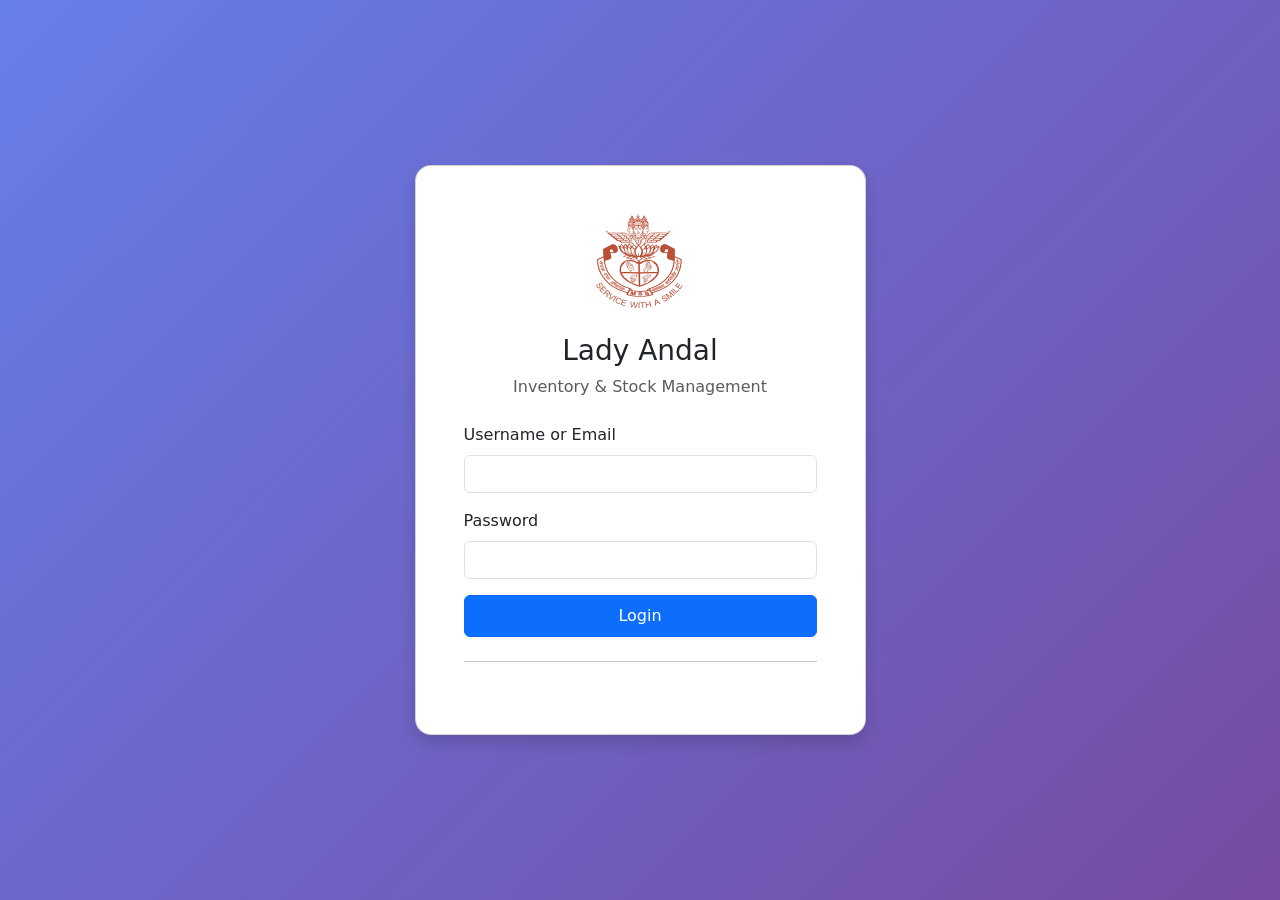
<file: frontend/settings.html>
<!doctype html>
<html lang="en">
    <head>
        <meta charset="UTF-8" />
        <meta name="viewport" content="width=device-width, initial-scale=1.0" />
        <title>Settings - Lady Andal ERP</title>
        <link
            href="https://cdn.jsdelivr.net/npm/bootstrap@5.3.0/dist/css/bootstrap.min.css"
            rel="stylesheet"
        />
        <link
            href="https://cdn.jsdelivr.net/npm/bootstrap-icons@1.11.0/font/bootstrap-icons.css"
            rel="stylesheet"
        />
        <link href="css/style.css" rel="stylesheet" />
    </head>
    <body>
        <div class="container-fluid">
            <div class="row">
                <!-- Sidebar -->
                <nav
                    class="col-md-3 col-lg-2 d-md-block bg-dark sidebar vh-100"
                >
                    <div class="position-sticky pt-3">
                        <div
                            class="text-center text-white mb-4 pb-3 border-bottom"
                        >
                            <img src="assets/images/lady_andal.png" alt="Lady Andal Logo" style="width: 60px; height: 60px;">
                            <h5 class="mt-2">Lady Andal ERP</h5>
                            <small class="text-muted">v1.0.0</small>
                        </div>
                        <ul class="nav flex-column">
                            <li class="nav-item">
                                <a
                                    class="nav-link text-white"
                                    href="dashboard.html"
                                >
                                    <i class="bi bi-speedometer2 me-2"></i>
                                    Dashboard
                                </a>
                            </li>
                            <li class="nav-item">
                                <a
                                    class="nav-link text-white"
                                    href="inventory.html"
                                >
                                    <i class="bi bi-box-seam me-2"></i>
                                    Inventory
                                </a>
                            </li>
                            <li class="nav-item">
                                <a
                                    class="nav-link text-white"
                                    href="demands.html"
                                >
                                    <i class="bi bi-cart me-2"></i> Demands
                                </a>
                            </li>
                            <li class="nav-item">
                                <a
                                    class="nav-link text-white"
                                    href="transfers.html"
                                >
                                    <i class="bi bi-arrow-left-right me-2"></i>
                                    Transfers
                                </a>
                            </li>
                            <li class="nav-item">
                                <a
                                    class="nav-link text-white"
                                    href="reports.html"
                                >
                                    <i class="bi bi-graph-up me-2"></i> Reports
                                </a>
                            </li>
                            <li class="nav-item">
                                <a
                                    class="nav-link text-white"
                                    href="audit.html"
                                >
                                    <i class="bi bi-journal-text me-2"></i>
                                    Audit Trail
                                </a>
                            </li>
                            <li class="nav-item">
                                <a
                                    class="nav-link text-white active"
                                    href="settings.html"
                                >
                                    <i class="bi bi-gear me-2"></i> Settings
                                </a>
                            </li>
                            <li class="nav-item mt-5 pt-5">
                                <a
                                    class="nav-link text-white"
                                    href="#"
                                    id="logoutBtn"
                                >
                                    <i class="bi bi-box-arrow-right me-2"></i>
                                    Logout
                                </a>
                            </li>
                        </ul>
                    </div>
                </nav>

                <!-- Main content -->
                <main class="col-md-9 ms-sm-auto col-lg-10 px-md-4">
                    <div
                        class="d-flex justify-content-between flex-wrap flex-md-nowrap align-items-center pt-3 pb-2 mb-3 border-bottom"
                    >
                        <h1 class="h2">
                            <i class="bi bi-gear me-2"></i>System Settings
                        </h1>
                    </div>

                    <!-- Settings Tabs -->
                    <ul class="nav nav-tabs mb-3">
                        <li class="nav-item">
                            <button
                                class="nav-link active"
                                data-bs-toggle="tab"
                                data-bs-target="#profile"
                            >
                                <i class="bi bi-person-circle"></i> Profile
                            </button>
                        </li>
                        <li class="nav-item">
                            <button
                                class="nav-link"
                                data-bs-toggle="tab"
                                data-bs-target="#users"
                            >
                                <i class="bi bi-people"></i> Users
                            </button>
                        </li>
                        <li class="nav-item">
                            <button
                                class="nav-link"
                                data-bs-toggle="tab"
                                data-bs-target="#roles"
                            >
                                <i class="bi bi-shield-lock"></i> Roles &
                                Permissions
                            </button>
                        </li>
                        <li class="nav-item">
                            <button
                                class="nav-link"
                                data-bs-toggle="tab"
                                data-bs-target="#locations"
                            >
                                <i class="bi bi-geo-alt"></i> Locations
                            </button>
                        </li>
                        <li class="nav-item">
                            <button
                                class="nav-link"
                                data-bs-toggle="tab"
                                data-bs-target="#departments"
                            >
                                <i class="bi bi-building"></i> Departments
                            </button>
                        </li>
                        <li class="nav-item">
                            <button
                                class="nav-link"
                                data-bs-toggle="tab"
                                data-bs-target="#categories"
                            >
                                <i class="bi bi-tags"></i> Categories
                            </button>
                        </li>
                        <li class="nav-item">
                            <button
                                class="nav-link"
                                data-bs-toggle="tab"
                                data-bs-target="#system"
                            >
                                <i class="bi bi-sliders2"></i> System
                            </button>
                        </li>
                    </ul>

                    <div class="tab-content">
                        <!-- Profile Settings Tab -->
                        <div class="tab-pane fade show active" id="profile">
                            <div class="row">
                                <div class="col-md-4 mb-3">
                                    <div class="card text-center">
                                        <div class="card-body">
                                            <div class="mb-3">
                                                <div
                                                    class="avatar-circle bg-primary text-white mx-auto mb-3"
                                                    style="
                                                        width: 100px;
                                                        height: 100px;
                                                        border-radius: 50%;
                                                        display: flex;
                                                        align-items: center;
                                                        justify-content: center;
                                                        font-size: 40px;
                                                    "
                                                >
                                                    <i
                                                        class="bi bi-person-circle"
                                                    ></i>
                                                </div>
                                                <h4 id="profileName">
                                                    User Name
                                                </h4>
                                                <p
                                                    class="text-muted"
                                                    id="profileRole"
                                                >
                                                    Role
                                                </p>
                                            </div>
                                            <button
                                                class="btn btn-outline-primary"
                                                id="changeAvatarBtn"
                                            >
                                                <i class="bi bi-camera"></i>
                                                Change Avatar
                                            </button>
                                        </div>
                                    </div>
                                </div>
                                <div class="col-md-8 mb-3">
                                    <div class="card">
                                        <div class="card-header">
                                            <h5 class="mb-0">
                                                Personal Information
                                            </h5>
                                        </div>
                                        <div class="card-body">
                                            <form id="profileForm">
                                                <div class="mb-3">
                                                    <label class="form-label"
                                                        >Full Name</label
                                                    >
                                                    <input
                                                        type="text"
                                                        class="form-control"
                                                        id="fullName"
                                                        required
                                                    />
                                                </div>
                                                <div class="mb-3">
                                                    <label class="form-label"
                                                        >Email Address</label
                                                    >
                                                    <input
                                                        type="email"
                                                        class="form-control"
                                                        id="email"
                                                        required
                                                    />
                                                </div>
                                                <div class="mb-3">
                                                    <label class="form-label"
                                                        >Username</label
                                                    >
                                                    <input
                                                        type="text"
                                                        class="form-control"
                                                        id="username"
                                                        readonly
                                                        disabled
                                                    />
                                                </div>
                                                <div class="mb-3">
                                                    <label class="form-label"
                                                        >Location</label
                                                    >
                                                    <select
                                                        class="form-select"
                                                        id="userLocation"
                                                    >
                                                        <option value="">
                                                            Select Location
                                                        </option>
                                                    </select>
                                                </div>
                                                <div class="mb-3">
                                                    <label class="form-label"
                                                        >Department</label
                                                    >
                                                    <select
                                                        class="form-select"
                                                        id="userDepartment"
                                                    >
                                                        <option value="">
                                                            Select Department
                                                        </option>
                                                    </select>
                                                </div>
                                                <button
                                                    type="submit"
                                                    class="btn btn-primary"
                                                >
                                                    Update Profile
                                                </button>
                                            </form>
                                        </div>
                                    </div>

                                    <div class="card mt-3">
                                        <div class="card-header">
                                            <h5 class="mb-0">
                                                Change Password
                                            </h5>
                                        </div>
                                        <div class="card-body">
                                            <form id="passwordForm">
                                                <div class="mb-3">
                                                    <label class="form-label"
                                                        >Current Password</label
                                                    >
                                                    <input
                                                        type="password"
                                                        class="form-control"
                                                        id="currentPassword"
                                                        required
                                                    />
                                                </div>
                                                <div class="mb-3">
                                                    <label class="form-label"
                                                        >New Password</label
                                                    >
                                                    <input
                                                        type="password"
                                                        class="form-control"
                                                        id="newPassword"
                                                        required
                                                    />
                                                </div>
                                                <div class="mb-3">
                                                    <label class="form-label"
                                                        >Confirm New
                                                        Password</label
                                                    >
                                                    <input
                                                        type="password"
                                                        class="form-control"
                                                        id="confirmPassword"
                                                        required
                                                    />
                                                </div>
                                                <button
                                                    type="submit"
                                                    class="btn btn-warning"
                                                >
                                                    Change Password
                                                </button>
                                            </form>
                                        </div>
                                    </div>
                                </div>
                            </div>
                        </div>

                        <!-- Users Management Tab -->
                        <div class="tab-pane fade" id="users">
                            <div class="card">
                                <div class="card-header">
                                    <div class="row">
                                        <div class="col-md-6">
                                            <h5 class="mb-0">
                                                User Management
                                            </h5>
                                        </div>
                                        <div class="col-md-6 text-end">
                                            <button
                                                class="btn btn-primary"
                                                data-bs-toggle="modal"
                                                data-bs-target="#userModal"
                                            >
                                                <i
                                                    class="bi bi-person-plus"
                                                ></i>
                                                Add User
                                            </button>
                                        </div>
                                    </div>
                                </div>
                                <div class="card-body">
                                    <div class="table-responsive">
                                        <table
                                            class="table table-hover"
                                            id="usersTable"
                                        >
                                            <thead class="table-light">
                                                <tr>
                                                    <th>Username</th>
                                                    <th>Full Name</th>
                                                    <th>Email</th>
                                                    <th>Role</th>
                                                    <th>Location</th>
                                                    <th>Status</th>
                                                    <th>Actions</th>
                                                </tr>
                                            </thead>
                                            <tbody id="usersBody">
                                                <tr>
                                                    <td
                                                        colspan="7"
                                                        class="text-center"
                                                    >
                                                        Loading...
                                                    </td>
                                                </tr>
                                            </tbody>
                                        </table>
                                    </div>
                                </div>
                            </div>
                        </div>

                        <!-- Roles & Permissions Tab -->
                        <div class="tab-pane fade" id="roles">
                            <div class="row">
                                <div class="col-md-4 mb-3">
                                    <div class="card">
                                        <div class="card-header">
                                            <h5 class="mb-0">Roles</h5>
                                        </div>
                                        <div class="card-body">
                                            <div
                                                class="list-group"
                                                id="rolesList"
                                            >
                                                <div class="text-center">
                                                    Loading roles...
                                                </div>
                                            </div>
                                            <button
                                                class="btn btn-sm btn-primary mt-3 w-100"
                                                data-bs-toggle="modal"
                                                data-bs-target="#roleModal"
                                            >
                                                <i
                                                    class="bi bi-plus-circle"
                                                ></i>
                                                Add Role
                                            </button>
                                        </div>
                                    </div>
                                </div>
                                <div class="col-md-8 mb-3">
                                    <div class="card">
                                        <div class="card-header">
                                            <h5 class="mb-0">
                                                Permissions for
                                                <span id="selectedRoleName"
                                                    >Selected Role</span
                                                >
                                            </h5>
                                        </div>
                                        <div class="card-body">
                                            <div
                                                id="permissionsList"
                                                class="row"
                                            >
                                                <div class="text-center">
                                                    Select a role to view
                                                    permissions
                                                </div>
                                            </div>
                                            <button
                                                class="btn btn-primary mt-3"
                                                id="savePermissionsBtn"
                                                style="display: none"
                                            >
                                                Save Permissions
                                            </button>
                                        </div>
                                    </div>
                                </div>
                            </div>
                        </div>

                        <!-- Locations Tab -->
                        <div class="tab-pane fade" id="locations">
                            <div class="card">
                                <div class="card-header">
                                    <div class="row">
                                        <div class="col-md-6">
                                            <h5 class="mb-0">
                                                Location Management
                                            </h5>
                                        </div>
                                        <div class="col-md-6 text-end">
                                            <button
                                                class="btn btn-primary"
                                                data-bs-toggle="modal"
                                                data-bs-target="#locationModal"
                                            >
                                                <i
                                                    class="bi bi-geo-alt-plus"
                                                ></i>
                                                Add Location
                                            </button>
                                        </div>
                                    </div>
                                </div>
                                <div class="card-body">
                                    <div class="table-responsive">
                                        <table
                                            class="table table-hover"
                                            id="locationsTable"
                                        >
                                            <thead class="table-light">
                                                <tr>
                                                    <th>Code</th>
                                                    <th>Name</th>
                                                    <th>Type</th>
                                                    <th>Address</th>
                                                    <th>Status</th>
                                                    <th>Actions</th>
                                                </tr>
                                            </thead>
                                            <tbody id="locationsBody">
                                                <tr>
                                                    <td
                                                        colspan="6"
                                                        class="text-center"
                                                    >
                                                        Loading...
                                                    </td>
                                                </tr>
                                            </tbody>
                                        </table>
                                    </div>
                                </div>
                            </div>
                        </div>

                        <!-- Departments Tab -->
                        <div class="tab-pane fade" id="departments">
                            <div class="card">
                                <div class="card-header">
                                    <div class="row">
                                        <div class="col-md-6">
                                            <h5 class="mb-0">
                                                Department Management
                                            </h5>
                                        </div>
                                        <div class="col-md-6 text-end">
                                            <button
                                                class="btn btn-primary"
                                                data-bs-toggle="modal"
                                                data-bs-target="#departmentModal"
                                            >
                                                <i
                                                    class="bi bi-building-add"
                                                ></i>
                                                Add Department
                                            </button>
                                        </div>
                                    </div>
                                </div>
                                <div class="card-body">
                                    <div class="table-responsive">
                                        <table
                                            class="table table-hover"
                                            id="departmentsTable"
                                        >
                                            <thead class="table-light">
                                                <tr>
                                                    <th>Code</th>
                                                    <th>Name</th>
                                                    <th>Description</th>
                                                    <th>Head</th>
                                                    <th>Status</th>
                                                    <th>Actions</th>
                                                </tr>
                                            </thead>
                                            <tbody id="departmentsBody">
                                                <tr>
                                                    <td
                                                        colspan="6"
                                                        class="text-center"
                                                    >
                                                        Loading...
                                                    </td>
                                                </tr>
                                            </tbody>
                                        </table>
                                    </div>
                                </div>
                            </div>
                        </div>

                        <!-- Categories Tab -->
                        <div class="tab-pane fade" id="categories">
                            <div class="card">
                                <div class="card-header">
                                    <div class="row">
                                        <div class="col-md-6">
                                            <h5 class="mb-0">
                                                Product Categories
                                            </h5>
                                        </div>
                                        <div class="col-md-6 text-end">
                                            <button
                                                class="btn btn-primary"
                                                data-bs-toggle="modal"
                                                data-bs-target="#categoryModal"
                                            >
                                                <i
                                                    class="bi bi-folder-plus"
                                                ></i>
                                                Add Category
                                            </button>
                                        </div>
                                    </div>
                                </div>
                                <div class="card-body">
                                    <div class="table-responsive">
                                        <table
                                            class="table table-hover"
                                            id="categoriesTable"
                                        >
                                            <thead class="table-light">
                                                <tr>
                                                    <th>Code</th>
                                                    <th>Name</th>
                                                    <th>Parent Category</th>
                                                    <th>Description</th>
                                                    <th>Actions</th>
                                                </tr>
                                            </thead>
                                            <tbody id="categoriesBody">
                                                <tr>
                                                    <td
                                                        colspan="5"
                                                        class="text-center"
                                                    >
                                                        Loading...
                                                    </td>
                                                </tr>
                                            </tbody>
                                        </table>
                                    </div>
                                </div>
                            </div>
                        </div>

                        <!-- System Settings Tab -->
                        <div class="tab-pane fade" id="system">
                            <div class="row">
                                <div class="col-md-6 mb-3">
                                    <div class="card">
                                        <div class="card-header">
                                            <h5 class="mb-0">
                                                General Settings
                                            </h5>
                                        </div>
                                        <div class="card-body">
                                            <form id="generalSettingsForm">
                                                <div class="mb-3">
                                                    <label class="form-label"
                                                        >System Name</label
                                                    >
                                                    <input
                                                        type="text"
                                                        class="form-control"
                                                        id="systemName"
                                                        value="Lady Andal ERP"
                                                    />
                                                </div>
                                                <div class="mb-3">
                                                    <label class="form-label"
                                                        >Company Logo URL</label
                                                    >
                                                    <input
                                                        type="text"
                                                        class="form-control"
                                                        id="companyLogo"
                                                        placeholder="https://example.com/logo.png"
                                                    />
                                                </div>
                                                <div class="mb-3">
                                                    <label class="form-label"
                                                        >Default Language</label
                                                    >
                                                    <select
                                                        class="form-select"
                                                        id="defaultLanguage"
                                                    >
                                                        <option value="en">
                                                            English
                                                        </option>
                                                        <option value="ta">
                                                            Tamil
                                                        </option>
                                                        <option value="hi">
                                                            Hindi
                                                        </option>
                                                    </select>
                                                </div>
                                                <div class="mb-3">
                                                    <label class="form-label"
                                                        >Date Format</label
                                                    >
                                                    <select
                                                        class="form-select"
                                                        id="dateFormat"
                                                    >
                                                        <option
                                                            value="DD/MM/YYYY"
                                                        >
                                                            DD/MM/YYYY
                                                        </option>
                                                        <option
                                                            value="MM/DD/YYYY"
                                                        >
                                                            MM/DD/YYYY
                                                        </option>
                                                        <option
                                                            value="YYYY-MM-DD"
                                                        >
                                                            YYYY-MM-DD
                                                        </option>
                                                    </select>
                                                </div>
                                                <button
                                                    type="submit"
                                                    class="btn btn-primary"
                                                >
                                                    Save Settings
                                                </button>
                                            </form>
                                        </div>
                                    </div>
                                </div>
                                <div class="col-md-6 mb-3">
                                    <div class="card">
                                        <div class="card-header">
                                            <h5 class="mb-0">
                                                Notification Settings
                                            </h5>
                                        </div>
                                        <div class="card-body">
                                            <form id="notificationSettingsForm">
                                                <div
                                                    class="form-check form-switch mb-3"
                                                >
                                                    <input
                                                        class="form-check-input"
                                                        type="checkbox"
                                                        id="emailNotifications"
                                                        checked
                                                    />
                                                    <label
                                                        class="form-check-label"
                                                        >Email
                                                        Notifications</label
                                                    >
                                                </div>
                                                <div
                                                    class="form-check form-switch mb-3"
                                                >
                                                    <input
                                                        class="form-check-input"
                                                        type="checkbox"
                                                        id="whatsappNotifications"
                                                    />
                                                    <label
                                                        class="form-check-label"
                                                        >WhatsApp
                                                        Notifications</label
                                                    >
                                                </div>
                                                <div
                                                    class="form-check form-switch mb-3"
                                                >
                                                    <input
                                                        class="form-check-input"
                                                        type="checkbox"
                                                        id="inAppNotifications"
                                                        checked
                                                    />
                                                    <label
                                                        class="form-check-label"
                                                        >In-App
                                                        Notifications</label
                                                    >
                                                </div>
                                                <button
                                                    type="submit"
                                                    class="btn btn-primary"
                                                >
                                                    Save Settings
                                                </button>
                                            </form>
                                        </div>
                                    </div>

                                    <div class="card mt-3">
                                        <div class="card-header">
                                            <h5 class="mb-0">
                                                Data Management
                                            </h5>
                                        </div>
                                        <div class="card-body">
                                            <button
                                                class="btn btn-outline-danger w-100 mb-2"
                                                id="backupDataBtn"
                                            >
                                                <i class="bi bi-download"></i>
                                                Backup Database
                                            </button>
                                            <button
                                                class="btn btn-outline-warning w-100 mb-2"
                                                id="clearCacheBtn"
                                            >
                                                <i class="bi bi-trash"></i>
                                                Clear System Cache
                                            </button>
                                            <button
                                                class="btn btn-outline-secondary w-100"
                                                id="viewSystemLogsBtn"
                                            >
                                                <i class="bi bi-file-text"></i>
                                                View System Logs
                                            </button>
                                        </div>
                                    </div>
                                </div>
                            </div>
                        </div>
                    </div>
                </main>
            </div>
        </div>

        <!-- User Modal -->
        <div class="modal fade" id="userModal" tabindex="-1">
            <div class="modal-dialog">
                <div class="modal-content">
                    <div class="modal-header">
                        <h5 class="modal-title">
                            <i class="bi bi-person-plus"></i> Add/Edit User
                        </h5>
                        <button
                            type="button"
                            class="btn-close"
                            data-bs-dismiss="modal"
                        ></button>
                    </div>
                    <div class="modal-body">
                        <form id="userForm">
                            <div class="mb-3">
                                <label class="form-label">Username *</label>
                                <input
                                    type="text"
                                    class="form-control"
                                    id="userUsername"
                                    required
                                />
                            </div>
                            <div class="mb-3">
                                <label class="form-label">Full Name *</label>
                                <input
                                    type="text"
                                    class="form-control"
                                    id="userFullName"
                                    required
                                />
                            </div>
                            <div class="mb-3">
                                <label class="form-label">Email *</label>
                                <input
                                    type="email"
                                    class="form-control"
                                    id="userEmail"
                                    required
                                />
                            </div>
                            <div class="mb-3">
                                <label class="form-label">Password</label>
                                <input
                                    type="password"
                                    class="form-control"
                                    id="userPassword"
                                    placeholder="Leave blank to keep unchanged"
                                />
                            </div>
                            <div class="mb-3">
                                <label class="form-label">Role</label>
                                <select class="form-select" id="userRole">
                                    <option value="">Select Role</option>
                                </select>
                            </div>
                            <div class="mb-3">
                                <label class="form-label">Location</label>
                                <select
                                    class="form-select"
                                    id="userLocationSelect"
                                >
                                    <option value="">Select Location</option>
                                </select>
                            </div>
                            <div class="mb-3">
                                <label class="form-label">Department</label>
                                <select
                                    class="form-select"
                                    id="userDepartmentSelect"
                                >
                                    <option value="">Select Department</option>
                                </select>
                            </div>
                            <div class="form-check mb-3">
                                <input
                                    class="form-check-input"
                                    type="checkbox"
                                    id="userActive"
                                    checked
                                />
                                <label class="form-check-label">Active</label>
                            </div>
                        </form>
                    </div>
                    <div class="modal-footer">
                        <button
                            type="button"
                            class="btn btn-secondary"
                            data-bs-dismiss="modal"
                        >
                            Cancel
                        </button>
                        <button
                            type="button"
                            class="btn btn-primary"
                            id="saveUserBtn"
                        >
                            Save User
                        </button>
                    </div>
                </div>
            </div>
        </div>

        <!-- Role Modal -->
        <div class="modal fade" id="roleModal" tabindex="-1">
            <div class="modal-dialog">
                <div class="modal-content">
                    <div class="modal-header">
                        <h5 class="modal-title"><i class="bi bi-shield-plus"></i> Add/Edit Role</h5>
                        <button type="button" class="btn-close" data-bs-dismiss="modal"></button>
                    </div>
                    <div class="modal-body">
                        <form id="roleForm">
                            <div class="mb-3">
                                <label class="form-label">Role Name *</label>
                                <input type="text" class="form-control" id="roleName" required />
                            </div>
                            <div class="mb-3">
                                <label class="form-label">Description</label>
                                <textarea class="form-control" id="roleDescription"></textarea>
                            </div>
                        </form>
                    </div>
                    <div class="modal-footer">
                        <button type="button" class="btn btn-secondary" data-bs-dismiss="modal">Cancel</button>
                        <button type="button" class="btn btn-primary" id="saveRoleBtn">Save Role</button>
                    </div>
                </div>
            </div>
        </div>

        <!-- Location Modal -->
        <div class="modal fade" id="locationModal" tabindex="-1">
            <div class="modal-dialog">
                <div class="modal-content">
                    <div class="modal-header">
                        <h5 class="modal-title"><i class="bi bi-geo-alt-plus"></i> Add/Edit Location</h5>
                        <button type="button" class="btn-close" data-bs-dismiss="modal"></button>
                    </div>
                    <div class="modal-body">
                        <form id="locationForm">
                            <div class="mb-3">
                                <label class="form-label">Code *</label>
                                <input type="text" class="form-control" id="locationCode" required />
                            </div>
                            <div class="mb-3">
                                <label class="form-label">Name *</label>
                                <input type="text" class="form-control" id="locationName" required />
                            </div>
                            <div class="mb-3">
                                <label class="form-label">Type</label>
                                <select class="form-select" id="locationType">
                                    <option value="">Select Type</option>
                                    <option value="head">Head Office</option>
                                    <option value="branch">Branch</option>
                                    <option value="warehouse">Warehouse</option>
                                    <option value="store">Store</option>
                                </select>
                            </div>
                            <div class="mb-3">
                                <label class="form-label">Address</label>
                                <input type="text" class="form-control" id="locationAddress" />
                            </div>
                            <div class="mb-3">
                                <label class="form-label">City</label>
                                <input type="text" class="form-control" id="locationCity" />
                            </div>
                            <div class="mb-3">
                                <label class="form-label">State</label>
                                <input type="text" class="form-control" id="locationState" />
                            </div>
                            <div class="form-check">
                                <input class="form-check-input" type="checkbox" id="locationActive" checked />
                                <label class="form-check-label">Active</label>
                            </div>
                        </form>
                    </div>
                    <div class="modal-footer">
                        <button type="button" class="btn btn-secondary" data-bs-dismiss="modal">Cancel</button>
                        <button type="button" class="btn btn-primary" id="saveLocationBtn">Save Location</button>
                    </div>
                </div>
            </div>
        </div>

        <!-- Department Modal -->
        <div class="modal fade" id="departmentModal" tabindex="-1">
            <div class="modal-dialog">
                <div class="modal-content">
                    <div class="modal-header">
                        <h5 class="modal-title"><i class="bi bi-building-add"></i> Add/Edit Department</h5>
                        <button type="button" class="btn-close" data-bs-dismiss="modal"></button>
                    </div>
                    <div class="modal-body">
                        <form id="departmentForm">
                            <div class="mb-3">
                                <label class="form-label">Code *</label>
                                <input type="text" class="form-control" id="departmentCode" required />
                            </div>
                            <div class="mb-3">
                                <label class="form-label">Name *</label>
                                <input type="text" class="form-control" id="departmentName" required />
                            </div>
                            <div class="mb-3">
                                <label class="form-label">Description</label>
                                <textarea class="form-control" id="departmentDescription"></textarea>
                            </div>
                            <div class="mb-3">
                                <label class="form-label">Department Head</label>
                                <select class="form-select" id="departmentHead">
                                    <option value="">Select User</option>
                                </select>
                            </div>
                            <div class="form-check">
                                <input class="form-check-input" type="checkbox" id="departmentActive" checked />
                                <label class="form-check-label">Active</label>
                            </div>
                        </form>
                    </div>
                    <div class="modal-footer">
                        <button type="button" class="btn btn-secondary" data-bs-dismiss="modal">Cancel</button>
                        <button type="button" class="btn btn-primary" id="saveDepartmentBtn">Save Department</button>
                    </div>
                </div>
            </div>
        </div>

        <!-- Category Modal -->
        <div class="modal fade" id="categoryModal" tabindex="-1">
            <div class="modal-dialog">
                <div class="modal-content">
                    <div class="modal-header">
                        <h5 class="modal-title"><i class="bi bi-tags-plus"></i> Add/Edit Category</h5>
                        <button type="button" class="btn-close" data-bs-dismiss="modal"></button>
                    </div>
                    <div class="modal-body">
                        <form id="categoryForm">
                            <div class="mb-3">
                                <label class="form-label">Code *</label>
                                <input type="text" class="form-control" id="categoryCode" required />
                            </div>
                            <div class="mb-3">
                                <label class="form-label">Name *</label>
                                <input type="text" class="form-control" id="categoryName" required />
                            </div>
                            <div class="mb-3">
                                <label class="form-label">Description</label>
                                <textarea class="form-control" id="categoryDescription"></textarea>
                            </div>
                            <div class="form-check">
                                <input class="form-check-input" type="checkbox" id="categoryActive" checked />
                                <label class="form-check-label">Active</label>
                            </div>
                        </form>
                    </div>
                    <div class="modal-footer">
                        <button type="button" class="btn btn-secondary" data-bs-dismiss="modal">Cancel</button>
                        <button type="button" class="btn btn-primary" id="saveCategoryBtn">Save Category</button>
                    </div>
                </div>
            </div>
        </div>

        <script src="js/api.js"></script>
        <script src="js/auth.js"></script>
        <script src="js/settings.js"></script>
        <script src="https://cdn.jsdelivr.net/npm/bootstrap@5.3.0/dist/js/bootstrap.bundle.min.js"></script>
    </body>
</html>
</file>
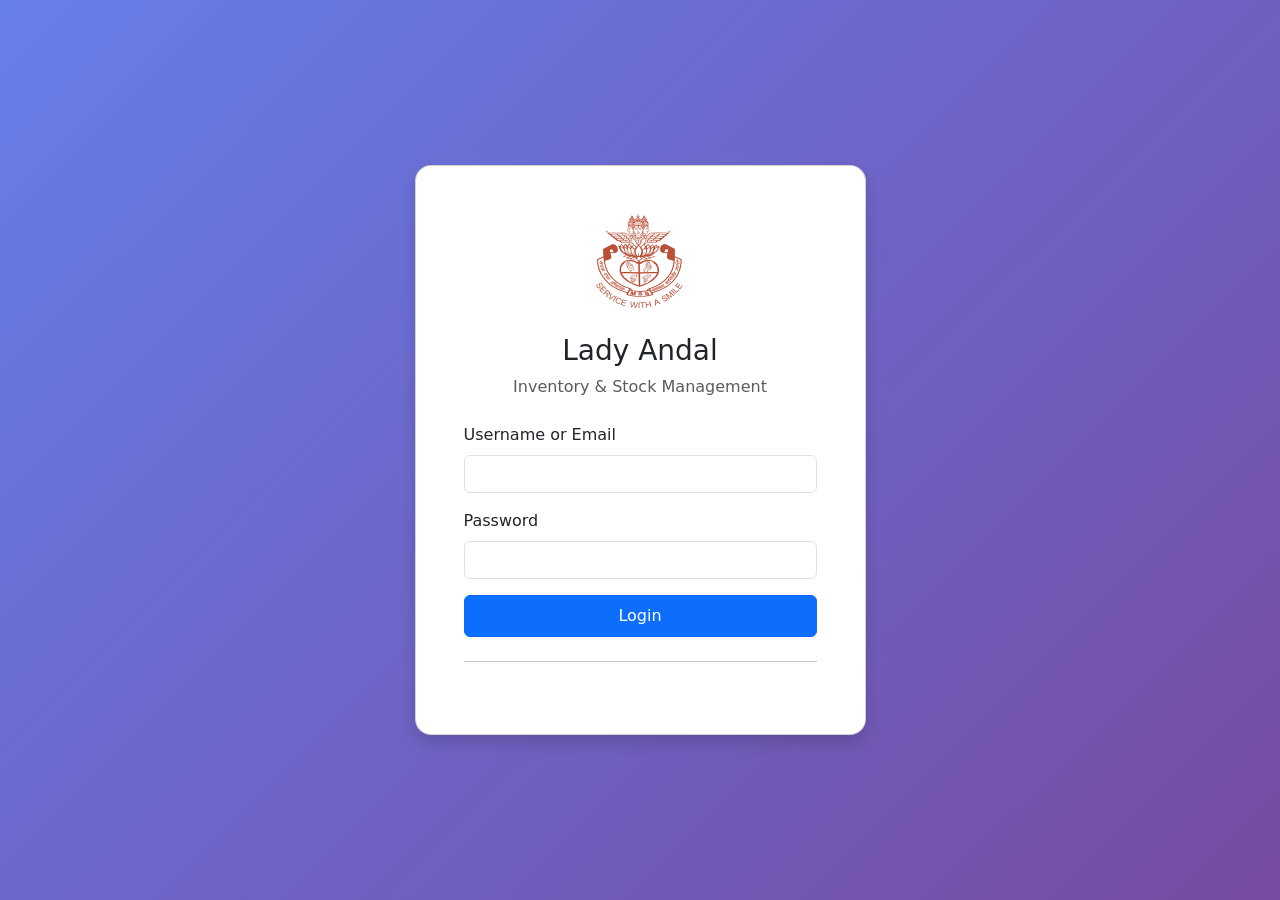
<file: frontend/transfers.html>
<!doctype html>
<html lang="en">
    <head>
        <meta charset="UTF-8" />
        <meta name="viewport" content="width=device-width, initial-scale=1.0" />
        <title>Stock Transfers - Lady Andal ERP</title>
        <link
            href="https://cdn.jsdelivr.net/npm/bootstrap@5.3.0/dist/css/bootstrap.min.css"
            rel="stylesheet"
        />
        <link
            href="https://cdn.jsdelivr.net/npm/bootstrap-icons@1.11.0/font/bootstrap-icons.css"
            rel="stylesheet"
        />
        <link href="css/style.css" rel="stylesheet" />
    </head>
    <body>
        <div class="container-fluid">
            <div class="row">
                <!-- Sidebar -->
                <nav
                    class="col-md-3 col-lg-2 d-md-block bg-dark sidebar vh-100"
                >
                    <div class="position-sticky pt-3">
                        <div
                            class="text-center text-white mb-4 pb-3 border-bottom"
                        >
                            <img src="assets/images/lady_andal.png" alt="Lady Andal Logo" style="width: 60px; height: 60px;">
                            <h5 class="mt-2">Lady Andal ERP</h5>
                            <small class="text-muted">v1.0.0</small>
                        </div>
                        <ul class="nav flex-column">
                            <li class="nav-item">
                                <a
                                    class="nav-link text-white"
                                    href="dashboard.html"
                                >
                                    <i class="bi bi-speedometer2 me-2"></i>
                                    Dashboard
                                </a>
                            </li>
                            <li class="nav-item">
                                <a
                                    class="nav-link text-white"
                                    href="inventory.html"
                                >
                                    <i class="bi bi-box-seam me-2"></i>
                                    Inventory
                                </a>
                            </li>
                            <li class="nav-item">
                                <a
                                    class="nav-link text-white"
                                    href="demands.html"
                                >
                                    <i class="bi bi-cart me-2"></i> Demands
                                </a>
                            </li>
                            <li class="nav-item">
                                <a
                                    class="nav-link text-white active"
                                    href="transfers.html"
                                >
                                    <i class="bi bi-arrow-left-right me-2"></i>
                                    Transfers
                                </a>
                            </li>
                            <li class="nav-item">
                                <a
                                    class="nav-link text-white"
                                    href="reports.html"
                                >
                                    <i class="bi bi-graph-up me-2"></i> Reports
                                </a>
                            </li>
                            <li class="nav-item">
                                <a
                                    class="nav-link text-white"
                                    href="audit.html"
                                >
                                    <i class="bi bi-journal-text me-2"></i>
                                    Audit Trail
                                </a>
                            </li>
                            <li class="nav-item">
                                <a
                                    class="nav-link text-white"
                                    href="settings.html"
                                >
                                    <i class="bi bi-gear me-2"></i> Settings
                                </a>
                            </li>
                            <li class="nav-item mt-5 pt-5">
                                <a
                                    class="nav-link text-white"
                                    href="#"
                                    id="logoutBtn"
                                >
                                    <i class="bi bi-box-arrow-right me-2"></i>
                                    Logout
                                </a>
                            </li>
                        </ul>
                    </div>
                </nav>

                <!-- Main content -->
                <main class="col-md-9 ms-sm-auto col-lg-10 px-md-4">
                    <div
                        class="d-flex justify-content-between flex-wrap flex-md-nowrap align-items-center pt-3 pb-2 mb-3 border-bottom"
                    >
                        <h1 class="h2">
                            <i class="bi bi-arrow-left-right me-2"></i>Stock
                            Transfers
                        </h1>
                        <div class="btn-toolbar">
                            <button
                                class="btn btn-primary"
                                data-bs-toggle="modal"
                                data-bs-target="#createTransferModal"
                            >
                                <i class="bi bi-plus-circle"></i> New Transfer
                            </button>
                        </div>
                    </div>

                    <!-- Tabs -->
                    <ul class="nav nav-tabs mb-3">
                        <li class="nav-item">
                            <button
                                class="nav-link active"
                                data-bs-toggle="tab"
                                data-bs-target="#allTransfers"
                            >
                                <i class="bi bi-list-ul"></i> All Transfers
                            </button>
                        </li>
                        <li class="nav-item">
                            <button
                                class="nav-link"
                                data-bs-toggle="tab"
                                data-bs-target="#pendingTransfers"
                            >
                                <i class="bi bi-clock-history"></i> Pending
                                Approvals
                                <span
                                    id="pendingCount"
                                    class="badge bg-danger ms-1"
                                    >0</span
                                >
                            </button>
                        </li>
                        <li class="nav-item">
                            <button
                                class="nav-link"
                                data-bs-toggle="tab"
                                data-bs-target="#myTransfers"
                            >
                                <i class="bi bi-person"></i> My Transfers
                            </button>
                        </li>
                    </ul>

                    <div class="tab-content">
                        <!-- All Transfers Tab -->
                        <div
                            class="tab-pane fade show active"
                            id="allTransfers"
                        >
                            <div class="card">
                                <div class="card-header">
                                    <div class="row">
                                        <div class="col-md-3">
                                            <select
                                                class="form-select"
                                                id="transferStatusFilter"
                                            >
                                                <option value="">
                                                    All Status
                                                </option>
                                                <option value="DRAFT">
                                                    Draft
                                                </option>
                                                <option value="SUBMITTED">
                                                    Submitted
                                                </option>
                                                <option value="APPROVED">
                                                    Approved
                                                </option>
                                                <option value="IN_TRANSIT">
                                                    In Transit
                                                </option>
                                                <option value="RECEIVED">
                                                    Received
                                                </option>
                                                <option value="REJECTED">
                                                    Rejected
                                                </option>
                                            </select>
                                        </div>
                                        <div class="col-md-3">
                                            <input
                                                type="date"
                                                class="form-control"
                                                id="transferStartDate"
                                                placeholder="Start Date"
                                            />
                                        </div>
                                        <div class="col-md-3">
                                            <input
                                                type="date"
                                                class="form-control"
                                                id="transferEndDate"
                                                placeholder="End Date"
                                            />
                                        </div>
                                        <div class="col-md-3">
                                            <button
                                                class="btn btn-primary w-100"
                                                id="filterTransfersBtn"
                                            >
                                                <i class="bi bi-search"></i>
                                                Filter
                                            </button>
                                        </div>
                                    </div>
                                </div>
                                <div class="card-body">
                                    <div class="table-responsive">
                                        <table
                                            class="table table-hover"
                                            id="transfersTable"
                                        >
                                            <thead class="table-light">
                                                <tr>
                                                    <th>Transfer #</th>
                                                    <th>Date</th>
                                                    <th>From Location</th>
                                                    <th>To Location</th>
                                                    <th>Items</th>
                                                    <th>Total Qty</th>
                                                    <th>Status</th>
                                                    <th>Actions</th>
                                                </tr>
                                            </thead>
                                            <tbody id="transfersBody">
                                                <tr>
                                                    <td
                                                        colspan="8"
                                                        class="text-center"
                                                    >
                                                        Loading...
                                                    </td>
                                                </tr>
                                            </tbody>
                                        </table>
                                    </div>
                                </div>
                            </div>
                        </div>

                        <!-- Pending Transfers Tab -->
                        <div class="tab-pane fade" id="pendingTransfers">
                            <div class="card">
                                <div class="card-body">
                                    <div class="table-responsive">
                                        <table
                                            class="table table-hover"
                                            id="pendingTransfersTable"
                                        >
                                            <thead class="table-light">
                                                <tr>
                                                    <th>Transfer #</th>
                                                    <th>Date</th>
                                                    <th>From Location</th>
                                                    <th>To Location</th>
                                                    <th>Requestor</th>
                                                    <th>Total Qty</th>
                                                    <th>Actions</th>
                                                </tr>
                                            </thead>
                                            <tbody id="pendingTransfersBody">
                                                <tr>
                                                    <td
                                                        colspan="7"
                                                        class="text-center"
                                                    >
                                                        Loading...
                                                    </td>
                                                </tr>
                                            </tbody>
                                        </table>
                                    </div>
                                </div>
                            </div>
                        </div>

                        <!-- My Transfers Tab -->
                        <div class="tab-pane fade" id="myTransfers">
                            <div class="card">
                                <div class="card-body">
                                    <div class="table-responsive">
                                        <table
                                            class="table table-hover"
                                            id="myTransfersTable"
                                        >
                                            <thead class="table-light">
                                                <tr>
                                                    <th>Transfer #</th>
                                                    <th>Date</th>
                                                    <th>From Location</th>
                                                    <th>To Location</th>
                                                    <th>Status</th>
                                                    <th>Items</th>
                                                    <th>Actions</th>
                                                </tr>
                                            </thead>
                                            <tbody id="myTransfersBody">
                                                <tr>
                                                    <td
                                                        colspan="7"
                                                        class="text-center"
                                                    >
                                                        Loading...
                                                    </td>
                                                </tr>
                                            </tbody>
                                        </table>
                                    </div>
                                </div>
                            </div>
                        </div>
                    </div>
                </main>
            </div>
        </div>

        <!-- Create Transfer Modal -->
        <div class="modal fade" id="createTransferModal" tabindex="-1">
            <div class="modal-dialog modal-lg">
                <div class="modal-content">
                    <div class="modal-header">
                        <h5 class="modal-title">
                            <i class="bi bi-plus-circle"></i> Create Stock
                            Transfer
                        </h5>
                        <button
                            type="button"
                            class="btn-close"
                            data-bs-dismiss="modal"
                        ></button>
                    </div>
                    <div class="modal-body">
                        <form id="transferForm">
                            <div class="row mb-3">
                                <div class="col-md-6">
                                    <label class="form-label"
                                        >From Location *</label
                                    >
                                    <select
                                        class="form-select"
                                        id="fromLocationId"
                                        required
                                    >
                                        <option value="">
                                            Select Source Location
                                        </option>
                                        <option value="1">
                                            Chennai - Nungambakkam
                                        </option>
                                        <option value="2">
                                            Chennai - Tambaram
                                        </option>
                                        <option value="3">
                                            Coimbatore - RS Puram
                                        </option>
                                    </select>
                                </div>
                                <div class="col-md-6">
                                    <label class="form-label"
                                        >To Location *</label
                                    >
                                    <select
                                        class="form-select"
                                        id="toLocationId"
                                        required
                                    >
                                        <option value="">
                                            Select Destination Location
                                        </option>
                                        <option value="1">
                                            Chennai - Nungambakkam
                                        </option>
                                        <option value="2">
                                            Chennai - Tambaram
                                        </option>
                                        <option value="3">
                                            Coimbatore - RS Puram
                                        </option>
                                    </select>
                                </div>
                            </div>
                            <div class="row mb-3">
                                <div class="col-md-6">
                                    <label class="form-label"
                                        >Transfer Date</label
                                    >
                                    <input
                                        type="date"
                                        class="form-control"
                                        id="transferDate"
                                    />
                                </div>
                                <div class="col-md-6">
                                    <label class="form-label"
                                        >Expected Delivery</label
                                    >
                                    <input
                                        type="date"
                                        class="form-control"
                                        id="expectedDelivery"
                                    />
                                </div>
                            </div>

                            <h6>Transfer Items</h6>
                            <div id="transferItemsContainer">
                                <div class="row mb-2 item-row">
                                    <div class="col-md-7">
                                        <select
                                            class="form-select product-select"
                                            required
                                        >
                                            <option value="">
                                                Select Product
                                            </option>
                                        </select>
                                    </div>
                                    <div class="col-md-3">
                                        <input
                                            type="number"
                                            class="form-control quantity"
                                            placeholder="Quantity"
                                            required
                                        />
                                    </div>
                                    <div class="col-md-2">
                                        <button
                                            type="button"
                                            class="btn btn-danger remove-item"
                                        >
                                            Remove
                                        </button>
                                    </div>
                                </div>
                            </div>
                            <button
                                type="button"
                                class="btn btn-sm btn-secondary mb-3"
                                id="addTransferItemBtn"
                            >
                                <i class="bi bi-plus-circle"></i> Add Item
                            </button>

                            <div class="mb-3">
                                <label class="form-label">Remarks</label>
                                <textarea
                                    class="form-control"
                                    id="transferRemarks"
                                    rows="2"
                                ></textarea>
                            </div>
                        </form>
                    </div>
                    <div class="modal-footer">
                        <button
                            type="button"
                            class="btn btn-secondary"
                            data-bs-dismiss="modal"
                        >
                            Cancel
                        </button>
                        <button
                            type="button"
                            class="btn btn-primary"
                            id="saveTransferBtn"
                        >
                            Create Transfer
                        </button>
                    </div>
                </div>
            </div>
        </div>

        <!-- Approve Transfer Modal -->
        <div class="modal fade" id="approveTransferModal" tabindex="-1">
            <div class="modal-dialog">
                <div class="modal-content">
                    <div class="modal-header">
                        <h5 class="modal-title">Approve Transfer</h5>
                        <button
                            type="button"
                            class="btn-close"
                            data-bs-dismiss="modal"
                        ></button>
                    </div>
                    <div class="modal-body">
                        <div class="mb-3">
                            <label class="form-label">Approval Remarks</label>
                            <textarea
                                class="form-control"
                                id="approveRemarks"
                                rows="3"
                            ></textarea>
                        </div>
                    </div>
                    <div class="modal-footer">
                        <button
                            type="button"
                            class="btn btn-secondary"
                            data-bs-dismiss="modal"
                        >
                            Cancel
                        </button>
                        <button
                            type="button"
                            class="btn btn-success"
                            id="confirmApproveBtn"
                        >
                            Approve Transfer
                        </button>
                    </div>
                </div>
            </div>
        </div>

        <script src="js/api.js"></script>
        <script src="js/auth.js"></script>
        <script src="js/transfers.js"></script>
        <script src="https://cdn.jsdelivr.net/npm/bootstrap@5.3.0/dist/js/bootstrap.bundle.min.js"></script>
    </body>
</html>
</file>
<file: frontend/css/style.css>
/* Global Styles */
:root {
    --primary-color: #667eea;
    --secondary-color: #764ba2;
    --success-color: #10b981;
    --danger-color: #ef4444;
    --warning-color: #f59e0b;
    --info-color: #3b82f6;
    --dark-color: #1f2937;
}

* {
    margin: 0;
    padding: 0;
    box-sizing: border-box;
}

body {
    font-family: "Segoe UI", Tahoma, Geneva, Verdana, sans-serif;
    background-color: #f3f4f6;
    overflow-x: hidden;
}

/* Sidebar Styles */
.sidebar {
    position: fixed;
    top: 0;
    bottom: 0;
    left: 0;
    z-index: 100;
    padding: 0;
    box-shadow: inset -1px 0 0 rgba(0, 0, 0, 0.1);
    transition: all 0.3s;
}

.sidebar .nav-link {
    font-weight: 500;
    color: #e5e7eb;
    padding: 0.75rem 1rem;
    transition: all 0.3s;
    border-radius: 0.5rem;
    margin: 0.25rem 0.5rem;
}

.sidebar .nav-link:hover {
    background-color: rgba(255, 255, 255, 0.1);
    color: white;
    transform: translateX(5px);
}

.sidebar .nav-link.active {
    background: linear-gradient(
        135deg,
        var(--primary-color),
        var(--secondary-color)
    );
    color: white;
}

.sidebar .nav-link i {
    width: 1.5rem;
    display: inline-block;
}

/* Main Content */
main {
    margin-left: 250px;
    padding: 1rem;
}

@media (max-width: 768px) {
    .sidebar {
        transform: translateX(-100%);
    }
    .sidebar.show {
        transform: translateX(0);
    }
    main {
        margin-left: 0;
    }
}

/* Stat Cards */
.stat-card {
    border: none;
    border-radius: 1rem;
    transition: all 0.3s;
    cursor: pointer;
    overflow: hidden;
}

.stat-card:hover {
    transform: translateY(-5px);
    box-shadow: 0 10px 25px -5px rgba(0, 0, 0, 0.1);
}

.stat-card .card-body {
    position: relative;
    z-index: 1;
}

.stat-card i {
    opacity: 0.3;
    transition: all 0.3s;
}

.stat-card:hover i {
    opacity: 0.5;
    transform: scale(1.1);
}

/* Cards */
.card {
    border: none;
    border-radius: 1rem;
    box-shadow: 0 1px 3px 0 rgba(0, 0, 0, 0.1);
    transition: all 0.3s;
}

.card:hover {
    box-shadow: 0 10px 15px -3px rgba(0, 0, 0, 0.1);
}

.card-header {
    background-color: white;
    border-bottom: 2px solid #f3f4f6;
    padding: 1rem 1.5rem;
    border-radius: 1rem 1rem 0 0 !important;
}

/* Tables */
.table {
    margin-bottom: 0;
}

.table th {
    border-top: none;
    font-weight: 600;
    color: #4b5563;
}

.table-hover tbody tr:hover {
    background-color: #f9fafb;
    cursor: pointer;
}

/* Badges */
.badge {
    padding: 0.35rem 0.65rem;
    font-weight: 500;
    border-radius: 0.375rem;
}

.badge-success {
    background-color: var(--success-color);
}

.badge-warning {
    background-color: var(--warning-color);
}

.badge-danger {
    background-color: var(--danger-color);
}

.badge-info {
    background-color: var(--info-color);
}

/* Buttons */
.btn {
    border-radius: 0.5rem;
    padding: 0.5rem 1rem;
    font-weight: 500;
    transition: all 0.3s;
}

.btn-primary {
    background: linear-gradient(
        135deg,
        var(--primary-color),
        var(--secondary-color)
    );
    border: none;
}

.btn-primary:hover {
    transform: translateY(-2px);
    box-shadow: 0 5px 15px rgba(102, 126, 234, 0.4);
}

/* Forms */
.form-control,
.form-select {
    border-radius: 0.5rem;
    border: 1px solid #e5e7eb;
    padding: 0.6rem 1rem;
    transition: all 0.3s;
}

.form-control:focus,
.form-select:focus {
    border-color: var(--primary-color);
    box-shadow: 0 0 0 0.2rem rgba(102, 126, 234, 0.25);
}

/* Modal */
.modal-content {
    border-radius: 1rem;
    border: none;
}

.modal-header {
    background: linear-gradient(
        135deg,
        var(--primary-color),
        var(--secondary-color)
    );
    color: white;
    border-radius: 1rem 1rem 0 0;
}

.modal-header .btn-close {
    filter: brightness(0) invert(1);
}

/* Loading Spinner */
.spinner-overlay {
    position: fixed;
    top: 0;
    left: 0;
    width: 100%;
    height: 100%;
    background: rgba(0, 0, 0, 0.5);
    display: flex;
    justify-content: center;
    align-items: center;
    z-index: 9999;
}

/* Animations */
@keyframes fadeIn {
    from {
        opacity: 0;
        transform: translateY(20px);
    }
    to {
        opacity: 1;
        transform: translateY(0);
    }
}

.fade-in {
    animation: fadeIn 0.5s ease;
}

/* Toast Notifications */
.toast-container {
    position: fixed;
    top: 1rem;
    right: 1rem;
    z-index: 1050;
}

.toast-custom {
    background: white;
    border-radius: 0.5rem;
    box-shadow: 0 10px 15px -3px rgba(0, 0, 0, 0.1);
    animation: slideIn 0.3s ease;
}

@keyframes slideIn {
    from {
        transform: translateX(100%);
        opacity: 0;
    }
    to {
        transform: translateX(0);
        opacity: 1;
    }
}

/* Responsive */
@media (max-width: 768px) {
    .stat-card h2 {
        font-size: 1.5rem;
    }

    .table-responsive {
        font-size: 0.875rem;
    }
}

/* Custom Scrollbar */
::-webkit-scrollbar {
    width: 8px;
    height: 8px;
}

::-webkit-scrollbar-track {
    background: #f1f1f1;
}

::-webkit-scrollbar-thumb {
    background: #888;
    border-radius: 4px;
}

::-webkit-scrollbar-thumb:hover {
    background: #555;
}
</file>
